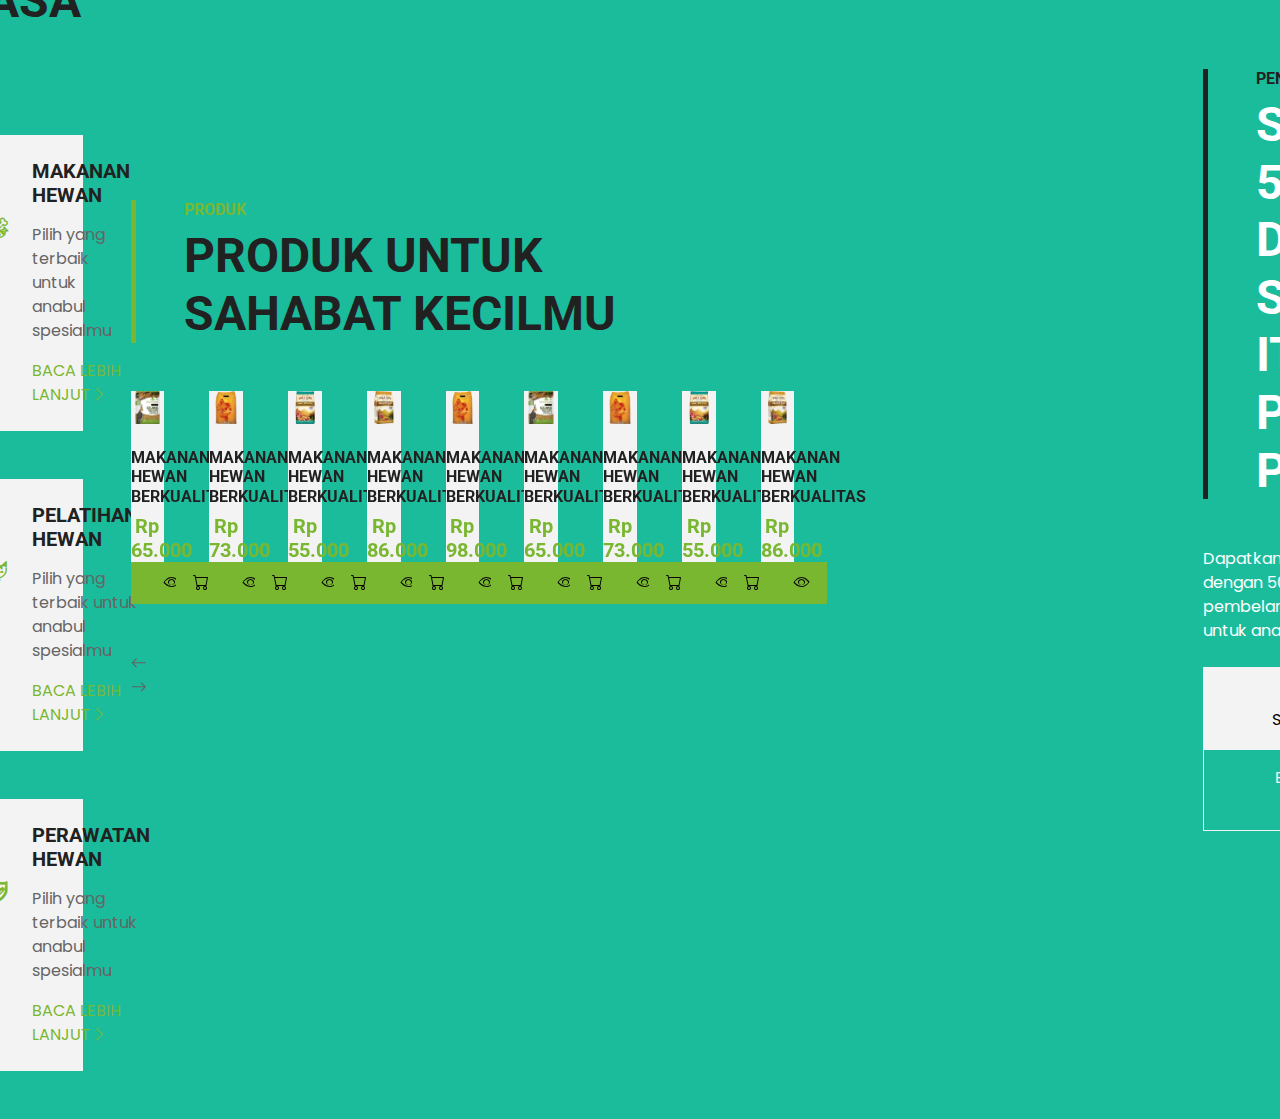
<file: index.html>
<!DOCTYPE html>
<html lang="en">

<head>
    <meta charset="utf-8">
    <title>TOKO HEWAN - Pet Shop Website Template</title>
    <meta content="width=device-width, initial-scale=1.0" name="viewport">
    <meta content="Free HTML Templates" name="keywords">
    <meta content="Free HTML Templates" name="description">

    <!-- Favicon -->
    <link href="img/favicon.ico" rel="icon">

    <!-- Google Web Fonts -->
    <link rel="preconnect" href="https://fonts.gstatic.com">
    <link href="https://fonts.googleapis.com/css2?family=Poppins&family=Roboto:wght@700&display=swap" rel="stylesheet">  

    <!-- Icon Font Stylesheet -->
    <link href="https://cdn.jsdelivr.net/npm/bootstrap-icons@1.4.1/font/bootstrap-icons.css" rel="stylesheet">
    <link href="lib/flaticon/font/flaticon.css" rel="stylesheet">

    <!-- Libraries Stylesheet -->
    <link href="lib/owlcarousel/assets/owl.carousel.min.css" rel="stylesheet">

    <!-- Customized Bootstrap Stylesheet -->
    <link href="css/bootstrap.min.css" rel="stylesheet">

    <!-- Template Stylesheet -->
    <link href="css/style.css" rel="stylesheet">
</head>

<body>
    <!-- Topbar Start -->
    <div class="container-fluid border-bottom d-none d-lg-block">
        <div class="row gx-0">
            <div class="col-lg-4 text-center py-2">
                <div class="d-inline-flex align-items-center">
                    <i class="bi bi-geo-alt fs-1 text-primary me-3"></i>
                    <div class="text-start">
                        <h6 class="text-uppercase mb-1">Kantor Kami</h6>
                        <span>Jalan Merdeka 01, Yogyakarta</span>
                    </div>
                </div>
            </div>
            <div class="col-lg-4 text-center border-start border-end py-2">
                <div class="d-inline-flex align-items-center">
                    <i class="bi bi-envelope-open fs-1 text-primary me-3"></i>
                    <div class="text-start">
                        <h6 class="text-uppercase mb-1">Email Kami</h6>
                        <span>Najla@Gmail.com</span>
                    </div>
                </div>
            </div>
            <div class="col-lg-4 text-center py-2">
                <div class="d-inline-flex align-items-center">
                    <i class="bi bi-phone-vibrate fs-1 text-primary me-3"></i>
                    <div class="text-start">
                        <h6 class="text-uppercase mb-1">Hubungi Kami</h6>
                        <span>+62 812 2559 6515</span>
                    </div>
                </div>
            </div>
        </div>
    </div>
    <!-- Topbar End -->


    <!-- Navbar Start -->
    <nav class="navbar navbar-expand-lg bg-white navbar-light shadow-sm py-3 py-lg-0 px-3 px-lg-0">
        <a href="index.html" class="navbar-brand ms-lg-5">
            <h1 class="m-0 text-uppercase text-dark"><i class="bi bi-shop fs-1 text-primary me-3"></i>Toko Hewan</h1>
        </a>
        <button class="navbar-toggler" type="button" data-bs-toggle="collapse" data-bs-target="#navbarCollapse">
            <span class="navbar-toggler-icon"></span>
        </button>
        <div class="collapse navbar-collapse" id="navbarCollapse">
            <div class="navbar-nav ms-auto py-0">
                <a href="index.html" class="nav-item nav-link active">Rumah</a>
                <a href="about.html" class="nav-item nav-link">Tentang</a>
                <a href="service.html" class="nav-item nav-link">Pelayanan</a>
                <a href="product.html" class="nav-item nav-link">Produk</a>
                <div class="nav-item dropdown">
                    <a href="#" class="nav-link dropdown-toggle" data-bs-toggle="dropdown">Halaman</a>
                    <div class="dropdown-menu m-0">
                        <a href="team.html" class="dropdown-item">Tim</a>
                        <a href="testimonial.html" class="dropdown-item">Testimoni</a>
                    </div>
                </div>
                <a href="contact.html" class="nav-item nav-link nav-contact bg-primary text-white px-5 ms-lg-5">Kontak <i class="bi bi-arrow-right"></i></a>
            </div>
        </div>
    </nav>
    <!-- Navbar End -->


    <!-- Hero Start -->
    <div class="container-fluid bg-primary py-5 mb-5 hero-header">
        <div class="container py-5">
            <div class="row justify-content-start">
                <div class="col-lg-8 text-center text-lg-start">
                    <h1 class="display-1 text-uppercase text-dark mb-lg-4">Toko Hewan</h1>
                    <h1 class="text-uppercase text-white mb-lg-4">Buat Anabulmu Senang</h1>
                    <p class="fs-4 text-white mb-lg-4">Pilih yang terbaik untuk anabul spesialmu</p>
                    <div class="d-flex align-items-center justify-content-center justify-content-lg-start pt-5">
                        <a href="" class="btn btn-outline-light border-2 py-md-3 px-md-5 me-5">Login</a>
                        <a href="login-form/index.html" class="Login">
                             <h1>Login</h1>
                          </a>
                         <button type="button" class="btn-play" data-bs-toggle="modal"
                            data-src="https://www.youtube.com/embed/DWRcNpR6Kdc" data-bs-target="#videoModal">
                            <span></span>
                        </button>
                        <h5 class="font-weight-normal text-white m-0 ms-4 d-none d-sm-block">Putar Video</h5>
                    </div>
                </div>
            </div>
        </div>
    </div>
    <!-- Hero End -->


    <!-- Video Modal Start -->
    <div class="modal fade" id="videoModal" tabindex="-1" aria-labelledby="exampleModalLabel" aria-hidden="true">
        <div class="modal-dialog">
            <div class="modal-content rounded-0">
                <div class="modal-header">
                    <h5 class="modal-title" id="exampleModalLabel">Youtube Video</h5>
                    <button type="button" class="btn-close" data-bs-dismiss="modal" aria-label="Close"></button>
                </div>
                <div class="modal-body">
                    <!-- 16:9 aspect ratio -->
                    <div class="ratio ratio-16x9">
                        <iframe class="embed-responsive-item" src="https://www.youtube.com/embed/xEoi7oltQ4c" title="4 Tips Sukses Bisnis Pet Shop" frameborder="0" allow="accelerometer; autoplay; clipboard-write; encrypted-media; gyroscope; picture-in-picture; web-share" referrerpolicy="strict-origin-when-cross-origin" allowfullscreen></iframe>" allowfullscreen allowscriptaccess="always"
                            allow="autoplay"></iframe>
                    </div>
                </div>
            </div>
        </div>
    </div>
    <!-- Video Modal End -->


    <!-- About Start -->
    <div class="container-fluid py-5">
        <div class="container">
            <div class="row gx-5">
                <div class="col-lg-5 mb-5 mb-lg-0" style="min-height: 500px;">
                    <div class="position-relative h-100">
                        <img class="position-absolute w-100 h-100 rounded" src="img/about.jpg" style="object-fit: cover;">
                    </div>
                </div>
                <div class="col-lg-7">
                    <div class="border-start border-5 border-primary ps-5 mb-5">
                        <h6 class="text-primary text-uppercase">Tentang Kami</h6>
                        <h1 class="display-5 text-uppercase mb-0">Kami Menjaga Anabulmu Ceria Sepanjang Waktu</h1>
                    </div>
                    <div class="bg-light p-4">
                        <ul class="nav nav-pills justify-content-between mb-3" id="pills-tab" role="tablist">
                            <li class="nav-item w-50" role="presentation">
                                <button class="nav-link text-uppercase w-100 active" id="pills-1-tab" data-bs-toggle="pill"
                                    data-bs-target="#pills-1" type="button" role="tab" aria-controls="pills-1"
                                    aria-selected="true">Visi Kami</button>
                            </li>
                            <li class="nav-item w-50" role="presentation">
                                <button class="nav-link text-uppercase w-100" id="pills-2-tab" data-bs-toggle="pill"
                                    data-bs-target="#pills-2" type="button" role="tab" aria-controls="pills-2"
                                    aria-selected="false">Misi Kami</button>
                            </li>
                        </ul>
                        <div class="tab-content" id="pills-tabContent">
                            <div class="tab-pane fade show active" id="pills-1" role="tabpanel" aria-labelledby="pills-1-tab">
                                <p class="mb-0">Visi kami adalah menjadi penyedia kebutuhan hewan peliharaan yang terkemuka, baik dalam hal produk, layanan, maupun informasi</p>
                            </div>
                            <div class="tab-pane fade" id="pills-2" role="tabpanel" aria-labelledby="pills-2-tab">
                                <p class="mb-0">Misi kami adalah menjadi penyedia kebutuhan hewan peliharaan yang terkemuka, baik dalam hal produk, layanan, maupun informasi</p>
                            </div>
                        </div>
                    </div>
                </div>
            </div>
        </div>
    </div>
    <!-- About End -->
    

    <!-- Services Start -->
    <div class="container-fluid py-5">
        <div class="container">
            <div class="border-start border-5 border-primary ps-5 mb-5" style="max-width: 600px;">
                <h6 class="text-primary text-uppercase">Pelayanan</h6>
                <h1 class="display-5 text-uppercase mb-0">Pelayanan Hewan Luar Biasa Kami</h1>
            </div>
            <div class="row g-5">
                <div class="col-md-6">
                    <div class="service-item bg-light d-flex p-4">
                        <i class="flaticon-house display-1 text-primary me-4"></i>
                        <div>
                            <h5 class="text-uppercase mb-3">Penitipan Hewan</h5>
                            <p>Pilih yang terbaik untuk anabul spesialmu</p>
                            <a class="text-primary text-uppercase" href="">Baca Lebih Lanjut<i class="bi bi-chevron-right"></i></a>
                        </div>
                    </div>
                </div>
                <div class="col-md-6">
                    <div class="service-item bg-light d-flex p-4">
                        <i class="flaticon-food display-1 text-primary me-4"></i>
                        <div>
                            <h5 class="text-uppercase mb-3">Makanan Hewan</h5>
                            <p>Pilih yang terbaik untuk anabul spesialmu</p>
                            <a class="text-primary text-uppercase" href="">Baca Lebih Lanjut<i class="bi bi-chevron-right"></i></a>
                        </div>
                    </div>
                </div>
                <div class="col-md-6">
                    <div class="service-item bg-light d-flex p-4">
                        <i class="flaticon-grooming display-1 text-primary me-4"></i>
                        <div>
                            <h5 class="text-uppercase mb-3">Grooming Hewan</h5>
                            <p>Pilih yang terbaik untuk anabul spesialmu</p>
                            <a class="text-primary text-uppercase" href="">Baca Lebih Lanjut<i class="bi bi-chevron-right"></i></a>
                        </div>
                    </div>
                </div>
                <div class="col-md-6">
                    <div class="service-item bg-light d-flex p-4">
                        <i class="flaticon-cat display-1 text-primary me-4"></i>
                        <div>
                            <h5 class="text-uppercase mb-3">Pelatihan Hewan</h5>
                            <p>Pilih yang terbaik untuk anabul spesialmu</p>
                            <a class="text-primary text-uppercase" href="">Baca Lebih Lanjut<i class="bi bi-chevron-right"></i></a>
                        </div>
                    </div>
                </div>
                <div class="col-md-6">
                    <div class="service-item bg-light d-flex p-4">
                        <i class="flaticon-dog display-1 text-primary me-4"></i>
                        <div>
                            <h5 class="text-uppercase mb-3">Olahraga Hewan</h5>
                            <p>Pilih yang terbaik untuk anabul spesialmu</p>
                            <a class="text-primary text-uppercase" href="">Baca Lebih Lanjut<i class="bi bi-chevron-right"></i></a>
                        </div>
                    </div>
                </div>
                <div class="col-md-6">
                    <div class="service-item bg-light d-flex p-4">
                        <i class="flaticon-vaccine display-1 text-primary me-4"></i>
                        <div>
                            <h5 class="text-uppercase mb-3">Perawatan Hewan</h5>
                            <p>Pilih yang terbaik untuk anabul spesialmu</p>
                            <a class="text-primary text-uppercase" href="">Baca Lebih Lanjut<i class="bi bi-chevron-right"></i></a>
                        </div>
                    </div>
                </div>
            </div>
        </div>
    </div>
    <!-- Services End -->


    <!-- Products Start -->
    <div class="container-fluid py-5">
        <div class="container">
            <div class="border-start border-5 border-primary ps-5 mb-5" style="max-width: 600px;">
                <h6 class="text-primary text-uppercase">Produk</h6>
                <h1 class="display-5 text-uppercase mb-0">Produk Untuk Sahabat Kecilmu</h1>
            </div>
            <div class="owl-carousel product-carousel">
                <div class="pb-5">
                    <div class="product-item position-relative bg-light d-flex flex-column text-center">
                        <img class="img-fluid mb-4" src="img/product-1.png" alt="">
                        <h6 class="text-uppercase">Makanan Hewan Berkualitas</h6>
                        <h5 class="text-primary mb-0">Rp 65.000</h5>
                        <div class="btn-action d-flex justify-content-center">
                            <a class="btn btn-primary py-2 px-3" href=""><i class="bi bi-cart"></i></a>
                            <a class="btn btn-primary py-2 px-3" href=""><i class="bi bi-eye"></i></a>
                        </div>
                    </div>
                </div>
                <div class="pb-5">
                    <div class="product-item position-relative bg-light d-flex flex-column text-center">
                        <img class="img-fluid mb-4" src="img/product-2.png" alt="">
                        <h6 class="text-uppercase">Makanan Hewan Berkualitas</h6>
                        <h5 class="text-primary mb-0">Rp 73.000</h5>
                        <div class="btn-action d-flex justify-content-center">
                            <a class="btn btn-primary py-2 px-3" href=""><i class="bi bi-cart"></i></a>
                            <a class="btn btn-primary py-2 px-3" href=""><i class="bi bi-eye"></i></a>
                        </div>
                    </div>
                </div>
                <div class="pb-5">
                    <div class="product-item position-relative bg-light d-flex flex-column text-center">
                        <img class="img-fluid mb-4" src="img/product-3.png" alt="">
                        <h6 class="text-uppercase">Makanan Hewan Berkualitas</h6>
                        <h5 class="text-primary mb-0">Rp 55.000</h5>
                        <div class="btn-action d-flex justify-content-center">
                            <a class="btn btn-primary py-2 px-3" href=""><i class="bi bi-cart"></i></a>
                            <a class="btn btn-primary py-2 px-3" href=""><i class="bi bi-eye"></i></a>
                        </div>
                    </div>
                </div>
                <div class="pb-5">
                    <div class="product-item position-relative bg-light d-flex flex-column text-center">
                        <img class="img-fluid mb-4" src="img/product-4.png" alt="">
                        <h6 class="text-uppercase">Makanan Hewan Berkualitas</h6>
                        <h5 class="text-primary mb-0">Rp 86.000</h5>
                        <div class="btn-action d-flex justify-content-center">
                            <a class="btn btn-primary py-2 px-3" href=""><i class="bi bi-cart"></i></a>
                            <a class="btn btn-primary py-2 px-3" href=""><i class="bi bi-eye"></i></a>
                        </div>
                    </div>
                </div>
                <div class="pb-5">
                    <div class="product-item position-relative bg-light d-flex flex-column text-center">
                        <img class="img-fluid mb-4" src="img/product-2.png" alt="">
                        <h6 class="text-uppercase">Makanan Hewan Berkualitas</h6>
                        <h5 class="text-primary mb-0">Rp 98.000</h5>
                        <div class="btn-action d-flex justify-content-center">
                            <a class="btn btn-primary py-2 px-3" href=""><i class="bi bi-cart"></i></a>
                            <a class="btn btn-primary py-2 px-3" href=""><i class="bi bi-eye"></i></a>
                        </div>
                    </div>
                </div>
            </div>
        </div>
    </div>
    <!-- Products End -->


    <!-- Offer Start -->
    <div class="container-fluid bg-offer my-5 py-5">
        <div class="container py-5">
            <div class="row gx-5 justify-content-start">
                <div class="col-lg-7">
                    <div class="border-start border-5 border-dark ps-5 mb-5">
                        <h6 class="text-dark text-uppercase">Penawaran Spesial</h6>
                        <h1 class="display-5 text-uppercase text-white mb-0">Simpan 50% dari setiap item pembelanjaan pertamamu</h1>
                    </div>
                    <p class="text-white mb-4">Dapatkan diskon sampai dengan 50% untuk pembelanjaan pertamamu untuk anabul tersayang</p>
                    <a href="" class="btn btn-light py-md-3 px-md-5 me-3">Belanja Sekarang</a>
                    <a href="" class="btn btn-outline-light py-md-3 px-md-5">Baca Lebih Lanjut</a>
                </div>
            </div>
        </div>
    </div>
    <!-- Offer End -->

    <!-- Team Start -->
    <div class="container-fluid py-5">
        <div class="container">
            <div class="border-start border-5 border-primary ps-5 mb-5" style="max-width: 600px;">
                <h6 class="text-primary text-uppercase">Anggota Tim</h6>
                <h1 class="display-5 text-uppercase mb-0">Profesional Staff pelayanan Hewan yang Berkualitas</h1>
            </div>
            <div class="owl-carousel team-carousel position-relative" style="padding-right: 25px;">
                <div class="team-item">
                    <div class="position-relative overflow-hidden">
                        <img class="img-fluid w-100" src="img/team-1.jpg" alt="">
                        <div class="team-overlay">
                            <div class="d-flex align-items-center justify-content-start">
                                <a class="btn btn-light btn-square mx-1" href="#"><i class="bi bi-twitter"></i></a>
                                <a class="btn btn-light btn-square mx-1" href="#"><i class="bi bi-facebook"></i></a>
                                <a class="btn btn-light btn-square mx-1" href="#"><i class="bi bi-linkedin"></i></a>
                            </div>
                        </div>
                    </div>
                    <div class="bg-light text-center p-4">
                        <h5 class="text-uppercase">Jessica Karin</h5>
                        <p class="m-0">Kepala Bagian</p>
                    </div>
                </div>
                <div class="team-item">
                    <div class="position-relative overflow-hidden">
                        <img class="img-fluid w-100" src="img/team-2.jpg" alt="">
                        <div class="team-overlay">
                            <div class="d-flex align-items-center justify-content-start">
                                <a class="btn btn-light btn-square mx-1" href="#"><i class="bi bi-twitter"></i></a>
                                <a class="btn btn-light btn-square mx-1" href="#"><i class="bi bi-facebook"></i></a>
                                <a class="btn btn-light btn-square mx-1" href="#"><i class="bi bi-linkedin"></i></a>
                            </div>
                        </div>
                    </div>
                    <div class="bg-light text-center p-4">
                        <h5 class="text-uppercase">Salsa Andriyani</h5>
                        <p class="m-0">Administrasi</p>
                    </div>
                </div>
                <div class="team-item">
                    <div class="position-relative overflow-hidden">
                        <img class="img-fluid w-100" src="img/team-3.jpg" alt="">
                        <div class="team-overlay">
                            <div class="d-flex align-items-center justify-content-start">
                                <a class="btn btn-light btn-square mx-1" href="#"><i class="bi bi-twitter"></i></a>
                                <a class="btn btn-light btn-square mx-1" href="#"><i class="bi bi-facebook"></i></a>
                                <a class="btn btn-light btn-square mx-1" href="#"><i class="bi bi-linkedin"></i></a>
                            </div>
                        </div>
                    </div>
                    <div class="bg-light text-center p-4">
                        <h5 class="text-uppercase">Kayla Bilqis</h5>
                        <p class="m-0">Admin Toko</p>
                    </div>
                </div>
                <div class="team-item">
                    <div class="position-relative overflow-hidden">
                        <img class="img-fluid w-100" src="img/team-4.jpg" alt="">
                        <div class="team-overlay">
                            <div class="d-flex align-items-center justify-content-start">
                                <a class="btn btn-light btn-square mx-1" href="#"><i class="bi bi-twitter"></i></a>
                                <a class="btn btn-light btn-square mx-1" href="#"><i class="bi bi-facebook"></i></a>
                                <a class="btn btn-light btn-square mx-1" href="#"><i class="bi bi-linkedin"></i></a>
                            </div>
                        </div>
                    </div>
                    <div class="bg-light text-center p-4">
                        <h5 class="text-uppercase">Rintan Andranani</h5>
                        <p class="m-0">Groomer</p>
                    </div>
                </div>
                <div class="team-item">
                    <div class="position-relative overflow-hidden">
                        <img class="img-fluid w-100" src="img/team-5.jpg" alt="">
                        <div class="team-overlay">
                            <div class="d-flex align-items-center justify-content-start">
                                <a class="btn btn-light btn-square mx-1" href="#"><i class="bi bi-twitter"></i></a>
                                <a class="btn btn-light btn-square mx-1" href="#"><i class="bi bi-facebook"></i></a>
                                <a class="btn btn-light btn-square mx-1" href="#"><i class="bi bi-linkedin"></i></a>
                            </div>
                        </div>
                    </div>
                    <div class="bg-light text-center p-4">
                        <h5 class="text-uppercase">Lisa Ayuning</h5>
                        <p class="m-0">Groomer</p>
                    </div>
                </div>
            </div>
        </div>
    </div>
    <!-- Team End -->

    <!-- Testimonial Start -->
    <div class="container-fluid bg-testimonial py-5" style="margin: 45px 0;">
        <div class="container py-5">
            <div class="row justify-content-end">
                <div class="col-lg-7">
                    <div class="owl-carousel testimonial-carousel bg-white p-5">
                        <div class="testimonial-item text-center">
                            <div class="position-relative mb-4">
                                <img class="img-fluid mx-auto" src="img/testimonial-1.jpg" alt="">
                                <div class="position-absolute top-100 start-50 translate-middle d-flex align-items-center justify-content-center bg-white" style="width: 45px; height: 45px;">
                                    <i class="bi bi-chat-square-quote text-primary"></i>
                                </div>
                            </div>
                            <p>Selalu percaya untuk menitipkan anabul ke sini, terpercaya, dan berkualitas</p>
                            <hr class="w-25 mx-auto">
                            <h5 class="text-uppercase">Dilla Syabil</h5>
                        </div>
                        <div class="testimonial-item text-center">
                            <div class="position-relative mb-4">
                                <img class="img-fluid mx-auto" src="img/testimonial-2.jpg" alt="">
                                <div class="position-absolute top-100 start-50 translate-middle d-flex align-items-center justify-content-center bg-white" style="width: 45px; height: 45px;">
                                    <i class="bi bi-chat-square-quote text-primary"></i>
                                </div>
                            </div>
                            <p>Tidak Pernah mengecewakan, selalu membuat anabul dan pemiliknya senang</p>
                            <hr class="w-25 mx-auto">
                            <h5 class="text-uppercase">Andrea Rangga</h5>
                        </div>
                    </div>
                </div>
            </div>
        </div>
    </div>
    <!-- Testimonial End -->

    <!-- Footer Start -->
    <div class="container-fluid bg-light mt-5 py-5">
        <div class="container pt-5">
            <div class="row g-5">
                <div class="col-lg-3 col-md-6">
                    <h5 class="text-uppercase border-start border-5 border-primary ps-3 mb-4">Hubungi Kami</h5>
                    <p class="mb-2"><i class="bi bi-geo-alt text-primary me-2"></i>Jalan Merdeka 01, Yogyakarta</p>
                    <p class="mb-2"><i class="bi bi-envelope-open text-primary me-2"></i>Najla@Gmail.com</p>
                    <p class="mb-0"><i class="bi bi-telephone text-primary me-2"></i>+62 812 2559 6515</p>
                </div>
                <div class="col-lg-3 col-md-6">
                    <h5 class="text-uppercase border-start border-5 border-primary ps-3 mb-4">Link Cepat</h5>
                    <div class="d-flex flex-column justify-content-start">
                        <a class="text-body mb-2" href="#"><i class="bi bi-arrow-right text-primary me-2"></i>Rumah</a>
                        <a class="text-body mb-2" href="#"><i class="bi bi-arrow-right text-primary me-2"></i>Tentang Kami</a>
                        <a class="text-body mb-2" href="#"><i class="bi bi-arrow-right text-primary me-2"></i>Pelayanan Kami</a>
                        <a class="text-body mb-2" href="#"><i class="bi bi-arrow-right text-primary me-2"></i>Kenalan Dengan Tim</a>
                        <a class="text-body mb-2" href="#"><i class="bi bi-arrow-right text-primary me-2"></i>Blog Terkini</a>
                        <a class="text-body" href="#"><i class="bi bi-arrow-right text-primary me-2"></i>Kontak Kami</a>
                    </div>
                </div>
                <div class="col-lg-3 col-md-6">
                    <h5 class="text-uppercase border-start border-5 border-primary ps-3 mb-4">Link Populer</h5>
                    <div class="d-flex flex-column justify-content-start">
                        <a class="text-body mb-2" href="#"><i class="bi bi-arrow-right text-primary me-2"></i>Rumah</a>
                        <a class="text-body mb-2" href="#"><i class="bi bi-arrow-right text-primary me-2"></i>Tentang Kami</a>
                        <a class="text-body mb-2" href="#"><i class="bi bi-arrow-right text-primary me-2"></i>Pelayanan Kami</a>
                        <a class="text-body mb-2" href="#"><i class="bi bi-arrow-right text-primary me-2"></i>Kenalan Dengan Tim</a>
                        <a class="text-body mb-2" href="#"><i class="bi bi-arrow-right text-primary me-2"></i>Blog Terkini</a>
                        <a class="text-body" href="#"><i class="bi bi-arrow-right text-primary me-2"></i>Kontak Kami</a>
                    </div>
                </div>
                <div class="col-lg-3 col-md-6">
                    <h5 class="text-uppercase border-start border-5 border-primary ps-3 mb-4">Buletin</h5>
                    <form action="">
                        <div class="input-group">
                            <input type="text" class="form-control p-3" placeholder="Email Anda">
                            <button class="btn btn-primary">Daftar</button>
                        </div>
                    </form>
                    <h6 class="text-uppercase mt-4 mb-3">Ikuti kami</h6>
                    <div class="d-flex">
                        <a class="btn btn-outline-primary btn-square me-2" href="#"><i class="bi bi-twitter"></i></a>
                        <a class="btn btn-outline-primary btn-square me-2" href="#"><i class="bi bi-facebook"></i></a>
                        <a class="btn btn-outline-primary btn-square me-2" href="#"><i class="bi bi-linkedin"></i></a>
                        <a class="btn btn-outline-primary btn-square" href="#"><i class="bi bi-instagram"></i></a>
                    </div>
                </div>
                <div class="col-12 text-center text-body">
                    <a class="text-body" href="">Syarat & Ketentuan</a>
                    <span class="mx-1">|</span>
                    <a class="text-body" href="">Kebijakan Privasi</a>
                    <span class="mx-1">|</span>
                    <a class="text-body" href="">Dukungan Pelanggan</a>
                    <span class="mx-1">|</span>
                    <a class="text-body" href="">Pembayaran</a>
                    <span class="mx-1">|</span>
                    <a class="text-body" href="">Bantuan</a>
                    <span class="mx-1">|</span>
                    <a class="text-body" href="">Tanya Jawab</a>
                </div>
            </div>
        </div>
    </div>
    <div class="container-fluid bg-dark text-white-50 py-4">
        <div class="container">
            <div class="row g-5">
                <div class="col-md-6 text-center text-md-start">
                    <p class="mb-md-0">&copy; <a class="text-white" href="#">Nama Situs Anda</a>.Semua Hak Dilindungi Undang-Undang.</p>
                </div>
                <div class="col-md-6 text-center text-md-end">
                    <p class="mb-0">Designed by <a class="text-white" href="https://htmlcodex.com">HTML Codex</a></p>
                </div>
            </div>
        </div>
    </div>
    <!-- Footer End -->


    <!-- Back to Top -->
    <a href="#" class="btn btn-primary py-3 fs-4 back-to-top"><i class="bi bi-arrow-up"></i></a>


    <!-- JavaScript Libraries -->
    <script src="https://code.jquery.com/jquery-3.4.1.min.js"></script>
    <script src="https://cdn.jsdelivr.net/npm/bootstrap@5.0.0/dist/js/bootstrap.bundle.min.js"></script>
    <script src="lib/easing/easing.min.js"></script>
    <script src="lib/waypoints/waypoints.min.js"></script>
    <script src="lib/owlcarousel/owl.carousel.min.js"></script>

    <!-- Template Javascript -->
    <script src="js/main.js"></script>
</body>

</html>
</file>
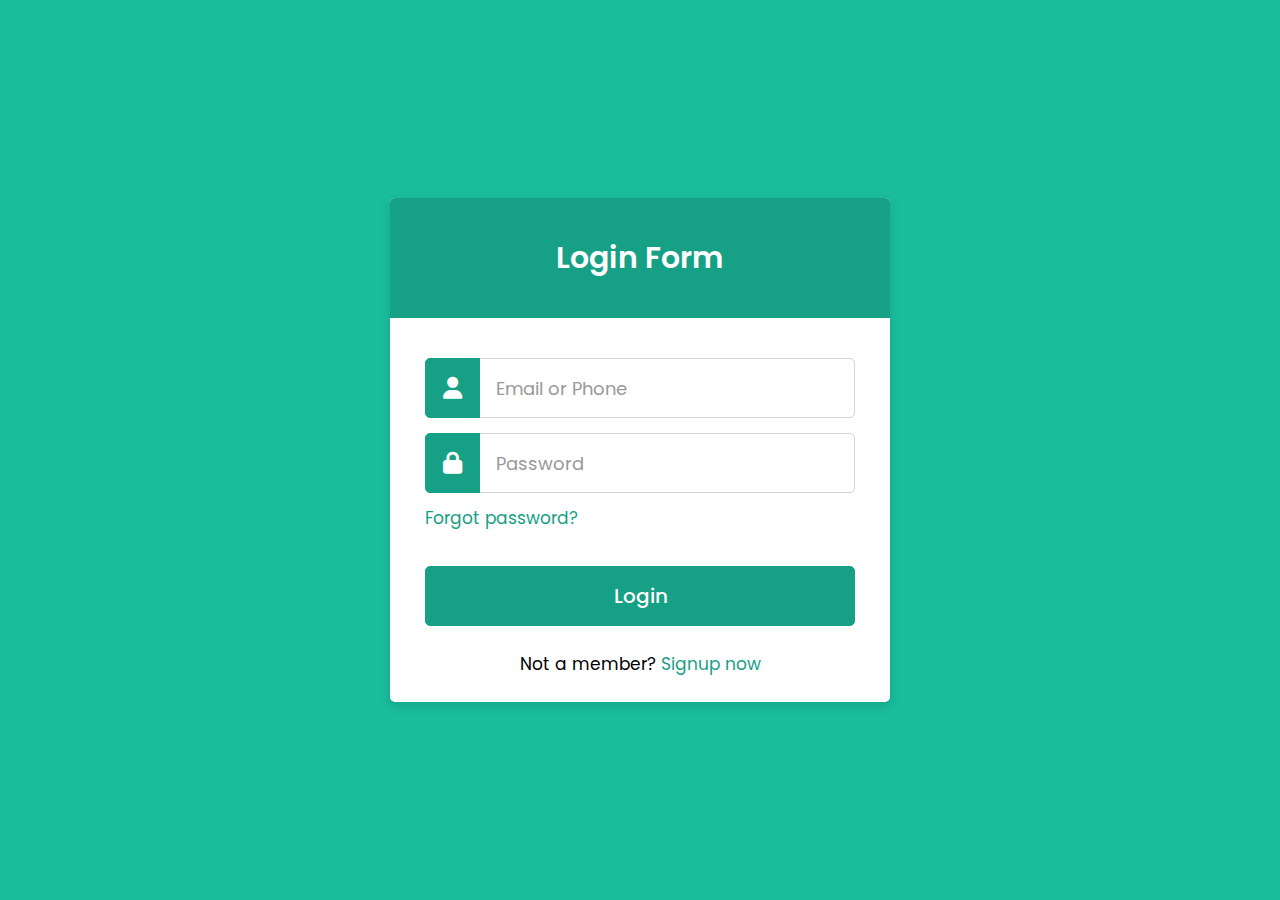
<file: css/index.html>
<!DOCTYPE html>
<html lang="en">
<head>
  <meta charset="utf-8" />
  <meta name="viewport" content="width=device-width, initial-scale=1.0" />
  <title>Responsive Login Form HTML CSS | CodingNepal</title>
  <link rel="stylesheet" href="style.css" />
  <!-- Font Awesome CDN link for icons -->
  <link rel="stylesheet" href="https://cdnjs.cloudflare.com/ajax/libs/font-awesome/6.6.0/css/all.min.css" />
</head>
<body>
  <div class="wrapper">
    <div class="title"><span>Login Form</span></div>
    <form action="../index.html">
      <div class="row">
        <i class="fas fa-user"></i>
        <input type="text" placeholder="Email or Phone" required />
      </div>
      <div class="row">
        <i class="fas fa-lock"></i>
        <input type="password" placeholder="Password" required />
      </div>
      <div class="pass"><a href="#">Forgot password?</a></div>
      <div class="row button">
        <input type="submit" value="Login" />
      </div>
      <div class="signup-link">Not a member? <a href="#">Signup now</a></div>
    </form>
  </div>
</body>
</html>
</file>
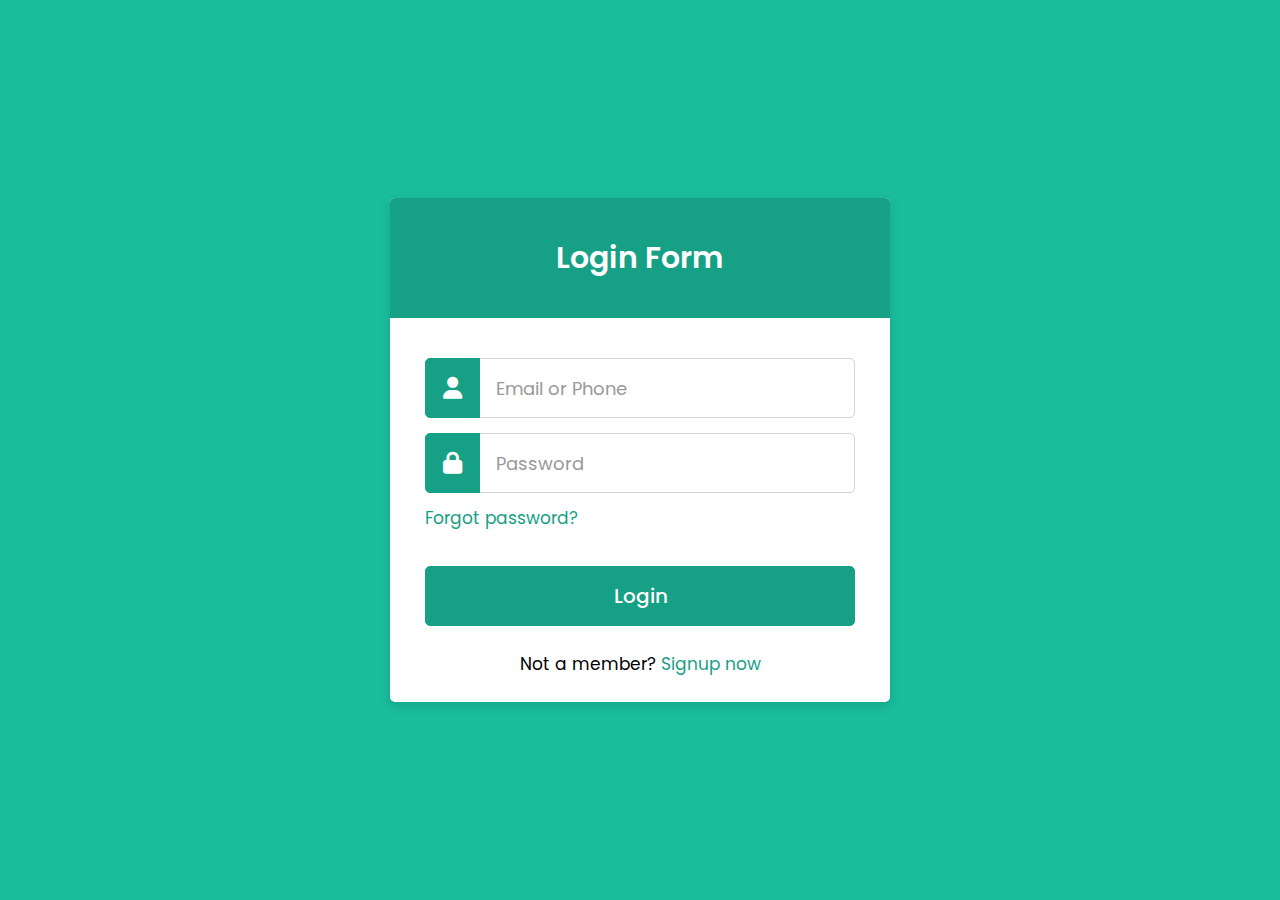
<file: login-form/index.html>
<!DOCTYPE html>
<html lang="en">
<head>
  <meta charset="utf-8" />
  <meta name="viewport" content="width=device-width, initial-scale=1.0" />
  <title>Responsive Login Form HTML CSS | CodingNepal</title>
  <link rel="stylesheet" href="style.css" />
  <!-- Font Awesome CDN link for icons -->
  <link rel="stylesheet" href="https://cdnjs.cloudflare.com/ajax/libs/font-awesome/6.6.0/css/all.min.css" />
</head>
<body>
  <div class="wrapper">
    <div class="title"><span>Login Form</span></div>
    <form action="#">
      <div class="row">
        <i class="fas fa-user"></i>
        <input type="text" placeholder="Email or Phone" required />
      </div>
      <div class="row">
        <i class="fas fa-lock"></i>
        <input type="password" placeholder="Password" required />
      </div>
      <div class="pass"><a href="#">Forgot password?</a></div>
      <div class="row button">
        <input type="submit" value="Login" />
      </div>
      <div class="signup-link">Not a member? <a href="#">Signup now</a></div>
    </form>
  </div>
</body>
</html>
</file>
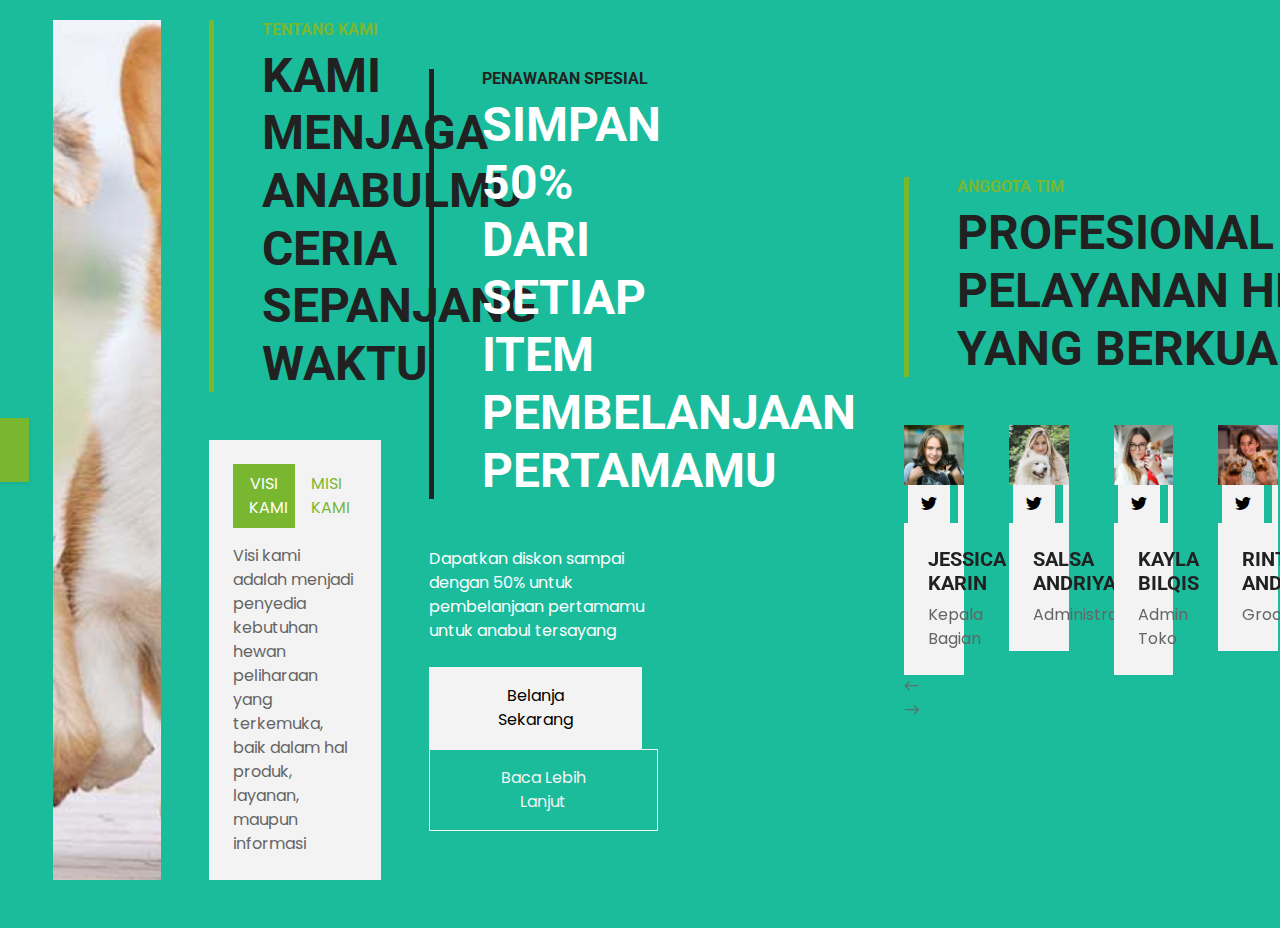
<file: about.html>
<!DOCTYPE html>
<html lang="en">

<head>
    <meta charset="utf-8">
    <title>TOKO HEWAN - Pet Shop Website Template</title>
    <meta content="width=device-width, initial-scale=1.0" name="viewport">
    <meta content="Free HTML Templates" name="keywords">
    <meta content="Free HTML Templates" name="description">

    <!-- Favicon -->
    <link href="img/favicon.ico" rel="icon">

    <!-- Google Web Fonts -->
    <link rel="preconnect" href="https://fonts.gstatic.com">
    <link href="https://fonts.googleapis.com/css2?family=Poppins&family=Roboto:wght@700&display=swap" rel="stylesheet">  

    <!-- Icon Font Stylesheet -->
    <link href="https://cdn.jsdelivr.net/npm/bootstrap-icons@1.4.1/font/bootstrap-icons.css" rel="stylesheet">
    <link href="lib/flaticon/font/flaticon.css" rel="stylesheet">

    <!-- Libraries Stylesheet -->
    <link href="lib/owlcarousel/assets/owl.carousel.min.css" rel="stylesheet">

    <!-- Customized Bootstrap Stylesheet -->
    <link href="css/bootstrap.min.css" rel="stylesheet">

    <!-- Template Stylesheet -->
    <link href="css/style.css" rel="stylesheet">
</head>

<body>
    <!-- Topbar Start -->
    <div class="container-fluid border-bottom d-none d-lg-block">
        <div class="row gx-0">
            <div class="col-lg-4 text-center py-2">
                <div class="d-inline-flex align-items-center">
                    <i class="bi bi-geo-alt fs-1 text-primary me-3"></i>
                    <div class="text-start">
                        <h6 class="text-uppercase mb-1">Kantor Kami</h6>
                        <span>Jalan Merdeka 01, Yogyakarta</span>
                    </div>
                </div>
            </div>
            <div class="col-lg-4 text-center border-start border-end py-2">
                <div class="d-inline-flex align-items-center">
                    <i class="bi bi-envelope-open fs-1 text-primary me-3"></i>
                    <div class="text-start">
                        <h6 class="text-uppercase mb-1">Email Kami</h6>
                        <span>Najla@Gmail.com</span>
                    </div>
                </div>
            </div>
            <div class="col-lg-4 text-center py-2">
                <div class="d-inline-flex align-items-center">
                    <i class="bi bi-phone-vibrate fs-1 text-primary me-3"></i>
                    <div class="text-start">
                        <h6 class="text-uppercase mb-1">Hubungi Kami</h6>
                        <span>+62 812 2559 6515</span>
                    </div>
                </div>
            </div>
        </div>
    </div>
    <!-- Topbar End -->


    <!-- Navbar Start -->
    <nav class="navbar navbar-expand-lg bg-white navbar-light shadow-sm py-3 py-lg-0 px-3 px-lg-0">
        <a href="index.html" class="navbar-brand ms-lg-5">
            <h1 class="m-0 text-uppercase text-dark"><i class="bi bi-shop fs-1 text-primary me-3"></i>Toko Hewan</h1>
        </a>
        <button class="navbar-toggler" type="button" data-bs-toggle="collapse" data-bs-target="#navbarCollapse">
            <span class="navbar-toggler-icon"></span>
        </button>
        <div class="collapse navbar-collapse" id="navbarCollapse">
            <div class="navbar-nav ms-auto py-0">
                <a href="index.html" class="nav-item nav-link active">Rumah</a>
                <a href="about.html" class="nav-item nav-link">Tentang</a>
                <a href="service.html" class="nav-item nav-link">Pelayanan</a>
                <a href="product.html" class="nav-item nav-link">Produk</a>
                <div class="nav-item dropdown">
                    <a href="#" class="nav-link dropdown-toggle" data-bs-toggle="dropdown">Halaman</a>
                    <div class="dropdown-menu m-0">
                        <a href="team.html" class="dropdown-item">Tim</a>
                        <a href="testimonial.html" class="dropdown-item">Testimoni</a>
                    </div>
                </div>
                <a href="contact.html" class="nav-item nav-link nav-contact bg-primary text-white px-5 ms-lg-5">Contact <i class="bi bi-arrow-right"></i></a>
            </div>
        </div>
    </nav>
    <!-- Navbar End -->


    <!-- About Start -->
    <div class="container-fluid py-5">
        <div class="container">
            <div class="row gx-5">
                <div class="col-lg-5 mb-5 mb-lg-0" style="min-height: 500px;">
                    <div class="position-relative h-100">
                        <img class="position-absolute w-100 h-100 rounded" src="img/about.jpg" style="object-fit: cover;">
                    </div>
                </div>
                <div class="col-lg-7">
                    <div class="border-start border-5 border-primary ps-5 mb-5">
                        <h6 class="text-primary text-uppercase">Tentang Kami</h6>
                        <h1 class="display-5 text-uppercase mb-0">Kami Menjaga Anabulmu Ceria Sepanjang Waktu</h1>
                    </div>
                    <div class="bg-light p-4">
                        <ul class="nav nav-pills justify-content-between mb-3" id="pills-tab" role="tablist">
                            <li class="nav-item w-50" role="presentation">
                                <button class="nav-link text-uppercase w-100 active" id="pills-1-tab" data-bs-toggle="pill"
                                    data-bs-target="#pills-1" type="button" role="tab" aria-controls="pills-1"
                                    aria-selected="true">Visi Kami</button>
                            </li>
                            <li class="nav-item w-50" role="presentation">
                                <button class="nav-link text-uppercase w-100" id="pills-2-tab" data-bs-toggle="pill"
                                    data-bs-target="#pills-2" type="button" role="tab" aria-controls="pills-2"
                                    aria-selected="false">Misi Kami</button>
                            </li>
                        </ul>
                        <div class="tab-content" id="pills-tabContent">
                            <div class="tab-pane fade show active" id="pills-1" role="tabpanel" aria-labelledby="pills-1-tab">
                                <p class="mb-0">Visi kami adalah menjadi penyedia kebutuhan hewan peliharaan yang terkemuka, baik dalam hal produk, layanan, maupun informasi</p>
                            </div>
                            <div class="tab-pane fade" id="pills-2" role="tabpanel" aria-labelledby="pills-2-tab">
                                <p class="mb-0">Misi kami adalah menyediakan segala kebutuhan hewan peliharaan yang terkemuka, baik dalam hal produk, layanan, maupun informasi</p>
                            </div>
                        </div>
                    </div>
                </div>
            </div>
        </div>
    </div>
    <!-- About End -->


    <!-- Offer Start -->
    <div class="container-fluid bg-offer my-5 py-5">
        <div class="container py-5">
            <div class="row gx-5 justify-content-start">
                <div class="col-lg-7">
                    <div class="border-start border-5 border-dark ps-5 mb-5">
                        <h6 class="text-dark text-uppercase">Penawaran Spesial</h6>
                        <h1 class="display-5 text-uppercase text-white mb-0">Simpan 50% dari setiap item pembelanjaan pertamamu</h1>
                    </div>
                    <p class="text-white mb-4">Dapatkan diskon sampai dengan 50% untuk pembelanjaan pertamamu untuk anabul tersayang</p>
                    <a href="" class="btn btn-light py-md-3 px-md-5 me-3">Belanja Sekarang</a>
                    <a href="" class="btn btn-outline-light py-md-3 px-md-5">Baca Lebih Lanjut</a>
                </div>
            </div>
        </div>
    </div>
    <!-- Offer End -->


    <!-- Team Start -->
    <div class="container-fluid py-5">
        <div class="container">
            <div class="border-start border-5 border-primary ps-5 mb-5" style="max-width: 600px;">
                <h6 class="text-primary text-uppercase">Anggota Tim</h6>
                <h1 class="display-5 text-uppercase mb-0">Profesional Staff pelayanan Hewan yang Berkualitas</h1>
            </div>
            <div class="owl-carousel team-carousel position-relative" style="padding-right: 25px;">
                <div class="team-item">
                    <div class="position-relative overflow-hidden">
                        <img class="img-fluid w-100" src="img/team-1.jpg" alt="">
                        <div class="team-overlay">
                            <div class="d-flex align-items-center justify-content-start">
                                <a class="btn btn-light btn-square mx-1" href="#"><i class="bi bi-twitter"></i></a>
                                <a class="btn btn-light btn-square mx-1" href="#"><i class="bi bi-facebook"></i></a>
                                <a class="btn btn-light btn-square mx-1" href="#"><i class="bi bi-linkedin"></i></a>
                            </div>
                        </div>
                    </div>
                    <div class="bg-light text-center p-4">
                        <h5 class="text-uppercase">Jessica Karin</h5>
                        <p class="m-0">Kepala Bagian</p>
                    </div>
                </div>
                <div class="team-item">
                    <div class="position-relative overflow-hidden">
                        <img class="img-fluid w-100" src="img/team-2.jpg" alt="">
                        <div class="team-overlay">
                            <div class="d-flex align-items-center justify-content-start">
                                <a class="btn btn-light btn-square mx-1" href="#"><i class="bi bi-twitter"></i></a>
                                <a class="btn btn-light btn-square mx-1" href="#"><i class="bi bi-facebook"></i></a>
                                <a class="btn btn-light btn-square mx-1" href="#"><i class="bi bi-linkedin"></i></a>
                            </div>
                        </div>
                    </div>
                    <div class="bg-light text-center p-4">
                        <h5 class="text-uppercase">Salsa Andriyani</h5>
                        <p class="m-0">Administrasi</p>
                    </div>
                </div>
                <div class="team-item">
                    <div class="position-relative overflow-hidden">
                        <img class="img-fluid w-100" src="img/team-3.jpg" alt="">
                        <div class="team-overlay">
                            <div class="d-flex align-items-center justify-content-start">
                                <a class="btn btn-light btn-square mx-1" href="#"><i class="bi bi-twitter"></i></a>
                                <a class="btn btn-light btn-square mx-1" href="#"><i class="bi bi-facebook"></i></a>
                                <a class="btn btn-light btn-square mx-1" href="#"><i class="bi bi-linkedin"></i></a>
                            </div>
                        </div>
                    </div>
                    <div class="bg-light text-center p-4">
                        <h5 class="text-uppercase">Kayla Bilqis</h5>
                        <p class="m-0">Admin Toko</p>
                    </div>
                </div>
                <div class="team-item">
                    <div class="position-relative overflow-hidden">
                        <img class="img-fluid w-100" src="img/team-4.jpg" alt="">
                        <div class="team-overlay">
                            <div class="d-flex align-items-center justify-content-start">
                                <a class="btn btn-light btn-square mx-1" href="#"><i class="bi bi-twitter"></i></a>
                                <a class="btn btn-light btn-square mx-1" href="#"><i class="bi bi-facebook"></i></a>
                                <a class="btn btn-light btn-square mx-1" href="#"><i class="bi bi-linkedin"></i></a>
                            </div>
                        </div>
                    </div>
                    <div class="bg-light text-center p-4">
                        <h5 class="text-uppercase">Rintan Andranani</h5>
                        <p class="m-0">Groomer</p>
                    </div>
                </div>
                <div class="team-item">
                    <div class="position-relative overflow-hidden">
                        <img class="img-fluid w-100" src="img/team-5.jpg" alt="">
                        <div class="team-overlay">
                            <div class="d-flex align-items-center justify-content-start">
                                <a class="btn btn-light btn-square mx-1" href="#"><i class="bi bi-twitter"></i></a>
                                <a class="btn btn-light btn-square mx-1" href="#"><i class="bi bi-facebook"></i></a>
                                <a class="btn btn-light btn-square mx-1" href="#"><i class="bi bi-linkedin"></i></a>
                            </div>
                        </div>
                    </div>
                    <div class="bg-light text-center p-4">
                        <h5 class="text-uppercase">Lisa Ayuning</h5>
                        <p class="m-0">Groomer</p>
                    </div>
                </div>
            </div>
        </div>
    </div>
    <!-- Team End -->


    <!-- Footer Start -->
    <div class="container-fluid bg-light mt-5 py-5">
        <div class="container pt-5">
            <div class="row g-5">
                <div class="col-lg-3 col-md-6">
                    <h5 class="text-uppercase border-start border-5 border-primary ps-3 mb-4">Hubungi Kami</h5>
                    <p class="mb-2"><i class="bi bi-geo-alt text-primary me-2"></i>Jalan Merdeka 01, Yogyakarta</p>
                    <p class="mb-2"><i class="bi bi-envelope-open text-primary me-2"></i>Najla@Gmail.com</p>
                    <p class="mb-0"><i class="bi bi-telephone text-primary me-2"></i>+62 812 2559 6515</p>
                </div>
                <div class="col-lg-3 col-md-6">
                    <h5 class="text-uppercase border-start border-5 border-primary ps-3 mb-4">Link Cepat</h5>
                    <div class="d-flex flex-column justify-content-start">
                        <a class="text-body mb-2" href="#"><i class="bi bi-arrow-right text-primary me-2"></i>Rumah</a>
                        <a class="text-body mb-2" href="#"><i class="bi bi-arrow-right text-primary me-2"></i>Tentang Kami</a>
                        <a class="text-body mb-2" href="#"><i class="bi bi-arrow-right text-primary me-2"></i>Pelayanan Kami</a>
                        <a class="text-body mb-2" href="#"><i class="bi bi-arrow-right text-primary me-2"></i>Kenalan Dengan Tim</a>
                        <a class="text-body mb-2" href="#"><i class="bi bi-arrow-right text-primary me-2"></i>Blog Terkini</a>
                        <a class="text-body" href="#"><i class="bi bi-arrow-right text-primary me-2"></i>Kontak Kami</a>
                    </div>
                </div>
                <div class="col-lg-3 col-md-6">
                    <h5 class="text-uppercase border-start border-5 border-primary ps-3 mb-4">Link Populer</h5>
                    <div class="d-flex flex-column justify-content-start">
                        <a class="text-body mb-2" href="#"><i class="bi bi-arrow-right text-primary me-2"></i>Rumah</a>
                        <a class="text-body mb-2" href="#"><i class="bi bi-arrow-right text-primary me-2"></i>Tentang Kami</a>
                        <a class="text-body mb-2" href="#"><i class="bi bi-arrow-right text-primary me-2"></i>Pelayanan Kami</a>
                        <a class="text-body mb-2" href="#"><i class="bi bi-arrow-right text-primary me-2"></i>Kenalan Dengan Tim</a>
                        <a class="text-body mb-2" href="#"><i class="bi bi-arrow-right text-primary me-2"></i>Blog Terkini</a>
                        <a class="text-body" href="#"><i class="bi bi-arrow-right text-primary me-2"></i>Kontak Kami</a>
                    </div>
                </div>
                <div class="col-lg-3 col-md-6">
                    <h5 class="text-uppercase border-start border-5 border-primary ps-3 mb-4">Buletin</h5>
                    <form action="">
                        <div class="input-group">
                            <input type="text" class="form-control p-3" placeholder="Email Anda">
                            <button class="btn btn-primary">Daftar</button>
                        </div>
                    </form>
                    <h6 class="text-uppercase mt-4 mb-3">Ikuti kami</h6>
                    <div class="d-flex">
                        <a class="btn btn-outline-primary btn-square me-2" href="#"><i class="bi bi-twitter"></i></a>
                        <a class="btn btn-outline-primary btn-square me-2" href="#"><i class="bi bi-facebook"></i></a>
                        <a class="btn btn-outline-primary btn-square me-2" href="#"><i class="bi bi-linkedin"></i></a>
                        <a class="btn btn-outline-primary btn-square" href="#"><i class="bi bi-instagram"></i></a>
                    </div>
                </div>
                <div class="col-12 text-center text-body">
                    <a class="text-body" href="">Syarat & Ketentuan</a>
                    <span class="mx-1">|</span>
                    <a class="text-body" href="">Kebijakan Privasi</a>
                    <span class="mx-1">|</span>
                    <a class="text-body" href="">Dukungan Pelanggan</a>
                    <span class="mx-1">|</span>
                    <a class="text-body" href="">Pembayaran</a>
                    <span class="mx-1">|</span>
                    <a class="text-body" href="">Bantuan</a>
                    <span class="mx-1">|</span>
                    <a class="text-body" href="">Tanya Jawab</a>
                </div>
            </div>
        </div>
    </div>
    <div class="container-fluid bg-dark text-white-50 py-4">
        <div class="container">
            <div class="row g-5">
                <div class="col-md-6 text-center text-md-start">
                    <p class="mb-md-0">&copy; <a class="text-white" href="#">Nama Situs Anda</a>.Semua Hak Dilindungi Undang-Undang.</p>
                </div>
                <div class="col-md-6 text-center text-md-end">
                    <p class="mb-0">Designed by <a class="text-white" href="https://htmlcodex.com">HTML Codex</a></p>
                </div>
            </div>
        </div>
    </div>
    <!-- Footer End -->


    <!-- Back to Top -->
    <a href="#" class="btn btn-primary py-3 fs-4 back-to-top"><i class="bi bi-arrow-up"></i></a>


    <!-- JavaScript Libraries -->
    <script src="https://code.jquery.com/jquery-3.4.1.min.js"></script>
    <script src="https://cdn.jsdelivr.net/npm/bootstrap@5.0.0/dist/js/bootstrap.bundle.min.js"></script>
    <script src="lib/easing/easing.min.js"></script>
    <script src="lib/waypoints/waypoints.min.js"></script>
    <script src="lib/owlcarousel/owl.carousel.min.js"></script>

    <!-- Template Javascript -->
    <script src="js/main.js"></script>
</body>

</html>
</file>
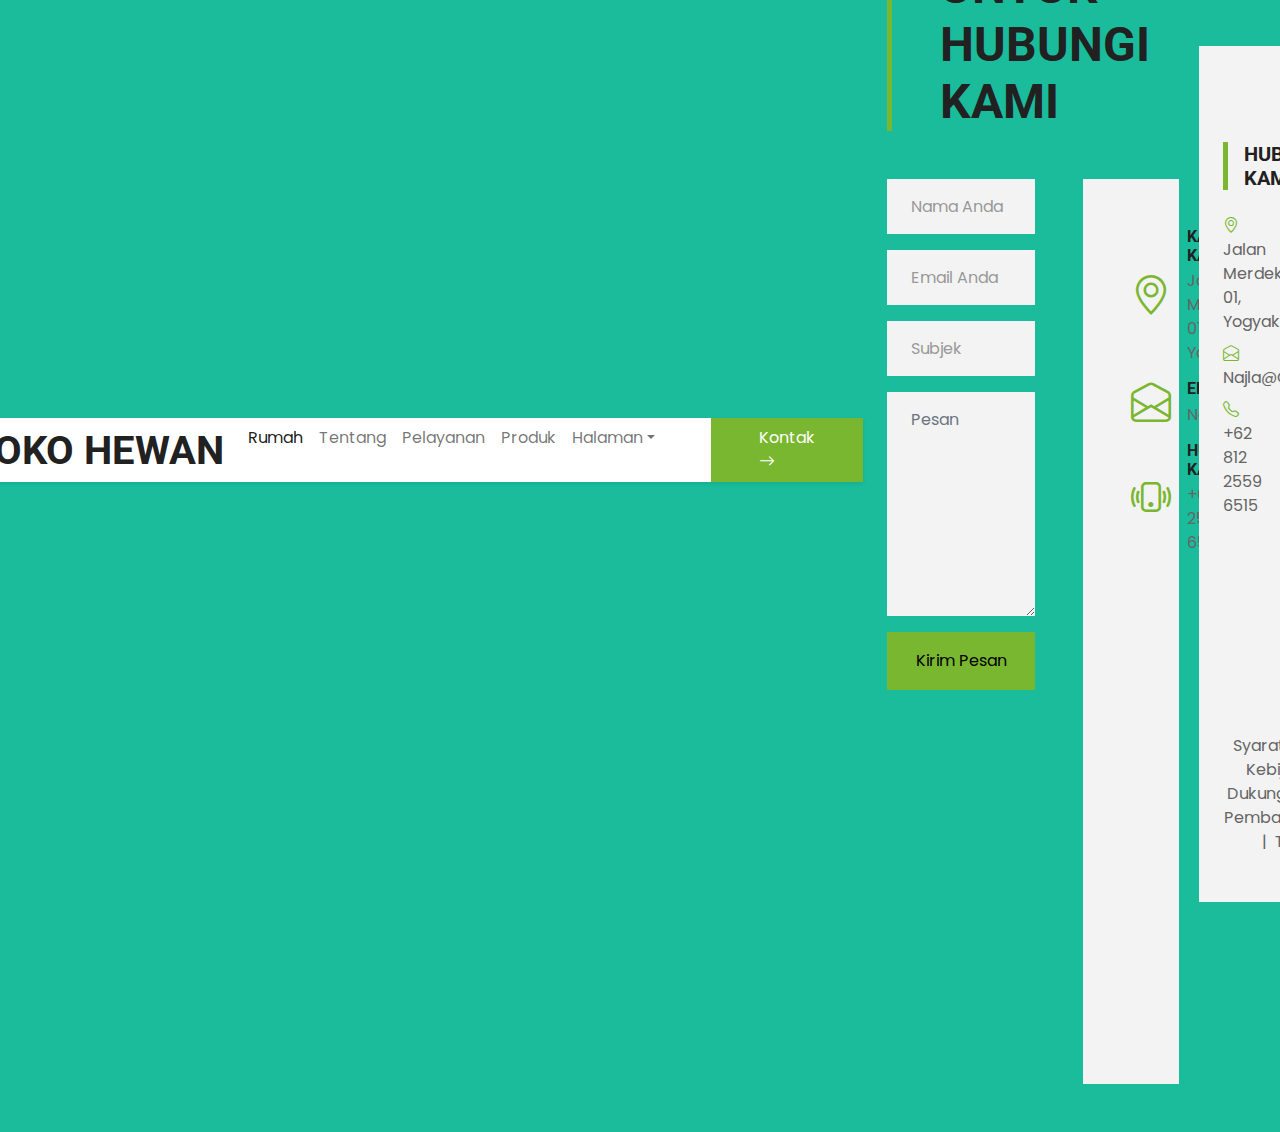
<file: contact.html>
<!DOCTYPE html>
<html lang="en">

<head>
    <meta charset="utf-8">
    <title>TOKO HEWAN - Pet Shop Website Template</title>
    <meta content="width=device-width, initial-scale=1.0" name="viewport">
    <meta content="Free HTML Templates" name="keywords">
    <meta content="Free HTML Templates" name="description">

    <!-- Favicon -->
    <link href="img/favicon.ico" rel="icon">

    <!-- Google Web Fonts -->
    <link rel="preconnect" href="https://fonts.gstatic.com">
    <link href="https://fonts.googleapis.com/css2?family=Poppins&family=Roboto:wght@700&display=swap" rel="stylesheet">  

    <!-- Icon Font Stylesheet -->
    <link href="https://cdn.jsdelivr.net/npm/bootstrap-icons@1.4.1/font/bootstrap-icons.css" rel="stylesheet">
    <link href="lib/flaticon/font/flaticon.css" rel="stylesheet">

    <!-- Libraries Stylesheet -->
    <link href="lib/owlcarousel/assets/owl.carousel.min.css" rel="stylesheet">

    <!-- Customized Bootstrap Stylesheet -->
    <link href="css/bootstrap.min.css" rel="stylesheet">

    <!-- Template Stylesheet -->
    <link href="css/style.css" rel="stylesheet">
</head>

<body>
    <!-- Topbar Start -->
    <div class="container-fluid border-bottom d-none d-lg-block">
        <div class="row gx-0">
            <div class="col-lg-4 text-center py-2">
                <div class="d-inline-flex align-items-center">
                    <i class="bi bi-geo-alt fs-1 text-primary me-3"></i>
                    <div class="text-start">
                        <h6 class="text-uppercase mb-1">Kantor Kami</h6>
                        <span>Jalan Merdeka 01, Yogyakarta</span>
                    </div>
                </div>
            </div>
            <div class="col-lg-4 text-center border-start border-end py-2">
                <div class="d-inline-flex align-items-center">
                    <i class="bi bi-envelope-open fs-1 text-primary me-3"></i>
                    <div class="text-start">
                        <h6 class="text-uppercase mb-1">Email Kami</h6>
                        <span>Najla@Gmail.com</span>
                    </div>
                </div>
            </div>
            <div class="col-lg-4 text-center py-2">
                <div class="d-inline-flex align-items-center">
                    <i class="bi bi-phone-vibrate fs-1 text-primary me-3"></i>
                    <div class="text-start">
                        <h6 class="text-uppercase mb-1">Hubungi Kami</h6>
                        <span>+62 812 2559 6515</span>
                    </div>
                </div>
            </div>
        </div>
    </div>
    <!-- Topbar End -->


    <!-- Navbar Start -->
    <nav class="navbar navbar-expand-lg bg-white navbar-light shadow-sm py-3 py-lg-0 px-3 px-lg-0">
        <a href="index.html" class="navbar-brand ms-lg-5">
            <h1 class="m-0 text-uppercase text-dark"><i class="bi bi-shop fs-1 text-primary me-3"></i>Toko Hewan</h1>
        </a>
        <button class="navbar-toggler" type="button" data-bs-toggle="collapse" data-bs-target="#navbarCollapse">
            <span class="navbar-toggler-icon"></span>
        </button>
        <div class="collapse navbar-collapse" id="navbarCollapse">
            <div class="navbar-nav ms-auto py-0">
                <a href="index.html" class="nav-item nav-link active">Rumah</a>
                <a href="about.html" class="nav-item nav-link">Tentang</a>
                <a href="service.html" class="nav-item nav-link">Pelayanan</a>
                <a href="product.html" class="nav-item nav-link">Produk</a>
                <div class="nav-item dropdown">
                    <a href="#" class="nav-link dropdown-toggle" data-bs-toggle="dropdown">Halaman</a>
                    <div class="dropdown-menu m-0">
                        <a href="team.html" class="dropdown-item">Tim</a>
                        <a href="testimonial.html" class="dropdown-item">Testimoni</a>
                    </div>
                </div>
                <a href="contact.html" class="nav-item nav-link nav-contact bg-primary text-white px-5 ms-lg-5">Kontak <i class="bi bi-arrow-right"></i></a>
            </div>
        </div>
    </nav>
    <!-- Navbar End -->


    <!-- Contact Start -->
    <div class="container-fluid pt-5">
        <div class="container">
            <div class="border-start border-5 border-primary ps-5 mb-5" style="max-width: 600px;">
                <h6 class="text-primary text-uppercase">Kontak Kami</h6>
                <h1 class="display-5 text-uppercase mb-0">Jangan Ragu Untuk Hubungi kami</h1>
            </div>
            <div class="row g-5">
                <div class="col-lg-7">
                    <form>
                        <div class="row g-3">
                            <div class="col-12">
                                <input type="text" class="form-control bg-light border-0 px-4" placeholder="Nama Anda" style="height: 55px;">
                            </div>
                            <div class="col-12">
                                <input type="email" class="form-control bg-light border-0 px-4" placeholder="Email Anda" style="height: 55px;">
                            </div>
                            <div class="col-12">
                                <input type="text" class="form-control bg-light border-0 px-4" placeholder="Subjek" style="height: 55px;">
                            </div>
                            <div class="col-12">
                                <textarea class="form-control bg-light border-0 px-4 py-3" rows="8" placeholder="Pesan"></textarea>
                            </div>
                            <div class="col-12">
                                <button class="btn btn-primary w-100 py-3" type="submit">Kirim Pesan</button>
                            </div>
                        </div>
                    </form>
                </div>
                <div class="col-lg-5">
                    <div class="bg-light mb-5 p-5">
                        <div class="d-flex align-items-center mb-2">
                            <i class="bi bi-geo-alt fs-1 text-primary me-3"></i>
                            <div class="text-start">
                                <h6 class="text-uppercase mb-1">Kantor kami</h6>
                                <span>Jalan Merdeka 01, Yogyakarta</span>
                            </div>
                        </div>
                        <div class="d-flex align-items-center mb-2">
                            <i class="bi bi-envelope-open fs-1 text-primary me-3"></i>
                            <div class="text-start">
                                <h6 class="text-uppercase mb-1">Email Kami</h6>
                                <span>Najla@gmail.com</span>
                            </div>
                        </div>
                        <div class="d-flex align-items-center mb-4">
                            <i class="bi bi-phone-vibrate fs-1 text-primary me-3"></i>
                            <div class="text-start">
                                <h6 class="text-uppercase mb-1">Hubungi Kami</h6>
                                <span>+62 8122 2559 6515</span>
                            </div>
                        </div>
                        <div>
                            <iframe class="position-relative w-100"
                             iframe src="https://www.google.com/maps/embed?pb=!1m18!1m12!1m3!1d31622.079707117955!2d110.36598035000925!3d-7.815214033700894!2m3!1f0!2f0!3f0!3m2!1i1024!2i768!4f13.1!3m3!1m2!1s0x2e7a57730547d829%3A0x4027a76e35300f0!2sKec.%20Umbulharjo%2C%20Kota%20Yogyakarta%2C%20Daerah%20Istimewa%20Yogyakarta!5e0!3m2!1sid!2sid!4v1747319044859!5m2!1sid!2sid" width="600" height="450" style="border:0;" allowfullscreen="" loading="lazy" referrerpolicy="no-referrer-when-downgrade"></iframe>
                        </div>
                    </div>
                </div>
            </div>
        </div>
    </div>
    <!-- Contact End -->


    <!-- Footer Start -->
    <div class="container-fluid bg-light mt-5 py-5">
        <div class="container pt-5">
            <div class="row g-5">
                <div class="col-lg-3 col-md-6">
                    <h5 class="text-uppercase border-start border-5 border-primary ps-3 mb-4">Hubungi Kami</h5>
                    <p class="mb-2"><i class="bi bi-geo-alt text-primary me-2"></i>Jalan Merdeka 01, Yogyakarta</p>
                    <p class="mb-2"><i class="bi bi-envelope-open text-primary me-2"></i>Najla@Gmail.com</p>
                    <p class="mb-0"><i class="bi bi-telephone text-primary me-2"></i>+62 812 2559 6515</p>
                </div>
                <div class="col-lg-3 col-md-6">
                    <h5 class="text-uppercase border-start border-5 border-primary ps-3 mb-4">Link Cepat</h5>
                    <div class="d-flex flex-column justify-content-start">
                        <a class="text-body mb-2" href="#"><i class="bi bi-arrow-right text-primary me-2"></i>Rumah</a>
                        <a class="text-body mb-2" href="#"><i class="bi bi-arrow-right text-primary me-2"></i>Tentang Kami</a>
                        <a class="text-body mb-2" href="#"><i class="bi bi-arrow-right text-primary me-2"></i>Pelayanan Kami</a>
                        <a class="text-body mb-2" href="#"><i class="bi bi-arrow-right text-primary me-2"></i>Kenalan Dengan Tim</a>
                        <a class="text-body mb-2" href="#"><i class="bi bi-arrow-right text-primary me-2"></i>Blog Terkini</a>
                        <a class="text-body" href="#"><i class="bi bi-arrow-right text-primary me-2"></i>Kontak Kami</a>
                    </div>
                </div>
                <div class="col-lg-3 col-md-6">
                    <h5 class="text-uppercase border-start border-5 border-primary ps-3 mb-4">Link Populer</h5>
                    <div class="d-flex flex-column justify-content-start">
                        <a class="text-body mb-2" href="#"><i class="bi bi-arrow-right text-primary me-2"></i>Rumah</a>
                        <a class="text-body mb-2" href="#"><i class="bi bi-arrow-right text-primary me-2"></i>Tentang Kami</a>
                        <a class="text-body mb-2" href="#"><i class="bi bi-arrow-right text-primary me-2"></i>Pelayanan Kami</a>
                        <a class="text-body mb-2" href="#"><i class="bi bi-arrow-right text-primary me-2"></i>Kenalan Dengan Tim</a>
                        <a class="text-body mb-2" href="#"><i class="bi bi-arrow-right text-primary me-2"></i>Blog Terkini</a>
                        <a class="text-body" href="#"><i class="bi bi-arrow-right text-primary me-2"></i>Kontak Kami</a>
                    </div>
                </div>
                <div class="col-lg-3 col-md-6">
                    <h5 class="text-uppercase border-start border-5 border-primary ps-3 mb-4">Buletin</h5>
                    <form action="">
                        <div class="input-group">
                            <input type="text" class="form-control p-3" placeholder="Email Anda">
                            <button class="btn btn-primary">Daftar</button>
                        </div>
                    </form>
                    <h6 class="text-uppercase mt-4 mb-3">Ikuti kami</h6>
                    <div class="d-flex">
                        <a class="btn btn-outline-primary btn-square me-2" href="#"><i class="bi bi-twitter"></i></a>
                        <a class="btn btn-outline-primary btn-square me-2" href="#"><i class="bi bi-facebook"></i></a>
                        <a class="btn btn-outline-primary btn-square me-2" href="#"><i class="bi bi-linkedin"></i></a>
                        <a class="btn btn-outline-primary btn-square" href="#"><i class="bi bi-instagram"></i></a>
                    </div>
                </div>
                <div class="col-12 text-center text-body">
                    <a class="text-body" href="">Syarat & Ketentuan</a>
                    <span class="mx-1">|</span>
                    <a class="text-body" href="">Kebijakan Privasi</a>
                    <span class="mx-1">|</span>
                    <a class="text-body" href="">Dukungan Pelanggan</a>
                    <span class="mx-1">|</span>
                    <a class="text-body" href="">Pembayaran</a>
                    <span class="mx-1">|</span>
                    <a class="text-body" href="">Bantuan</a>
                    <span class="mx-1">|</span>
                    <a class="text-body" href="">Tanya Jawab</a>
                </div>
            </div>
        </div>
    </div>
    <div class="container-fluid bg-dark text-white-50 py-4">
        <div class="container">
            <div class="row g-5">
                <div class="col-md-6 text-center text-md-start">
                    <p class="mb-md-0">&copy; <a class="text-white" href="#">Nama Situs Anda</a>.Semua Hak Dilindungi Undang-Undang.</p>
                </div>
                <div class="col-md-6 text-center text-md-end">
                    <p class="mb-0">Designed by <a class="text-white" href="https://htmlcodex.com">HTML Codex</a></p>
                </div>
            </div>
        </div>
    </div>
    <!-- Footer End -->


    <!-- Back to Top -->
    <a href="#" class="btn btn-primary py-3 fs-4 back-to-top"><i class="bi bi-arrow-up"></i></a>


    <!-- JavaScript Libraries -->
    <script src="https://code.jquery.com/jquery-3.4.1.min.js"></script>
    <script src="https://cdn.jsdelivr.net/npm/bootstrap@5.0.0/dist/js/bootstrap.bundle.min.js"></script>
    <script src="lib/easing/easing.min.js"></script>
    <script src="lib/waypoints/waypoints.min.js"></script>
    <script src="lib/owlcarousel/owl.carousel.min.js"></script>

    <!-- Template Javascript -->
    <script src="js/main.js"></script>
</body>

</html>
</file>
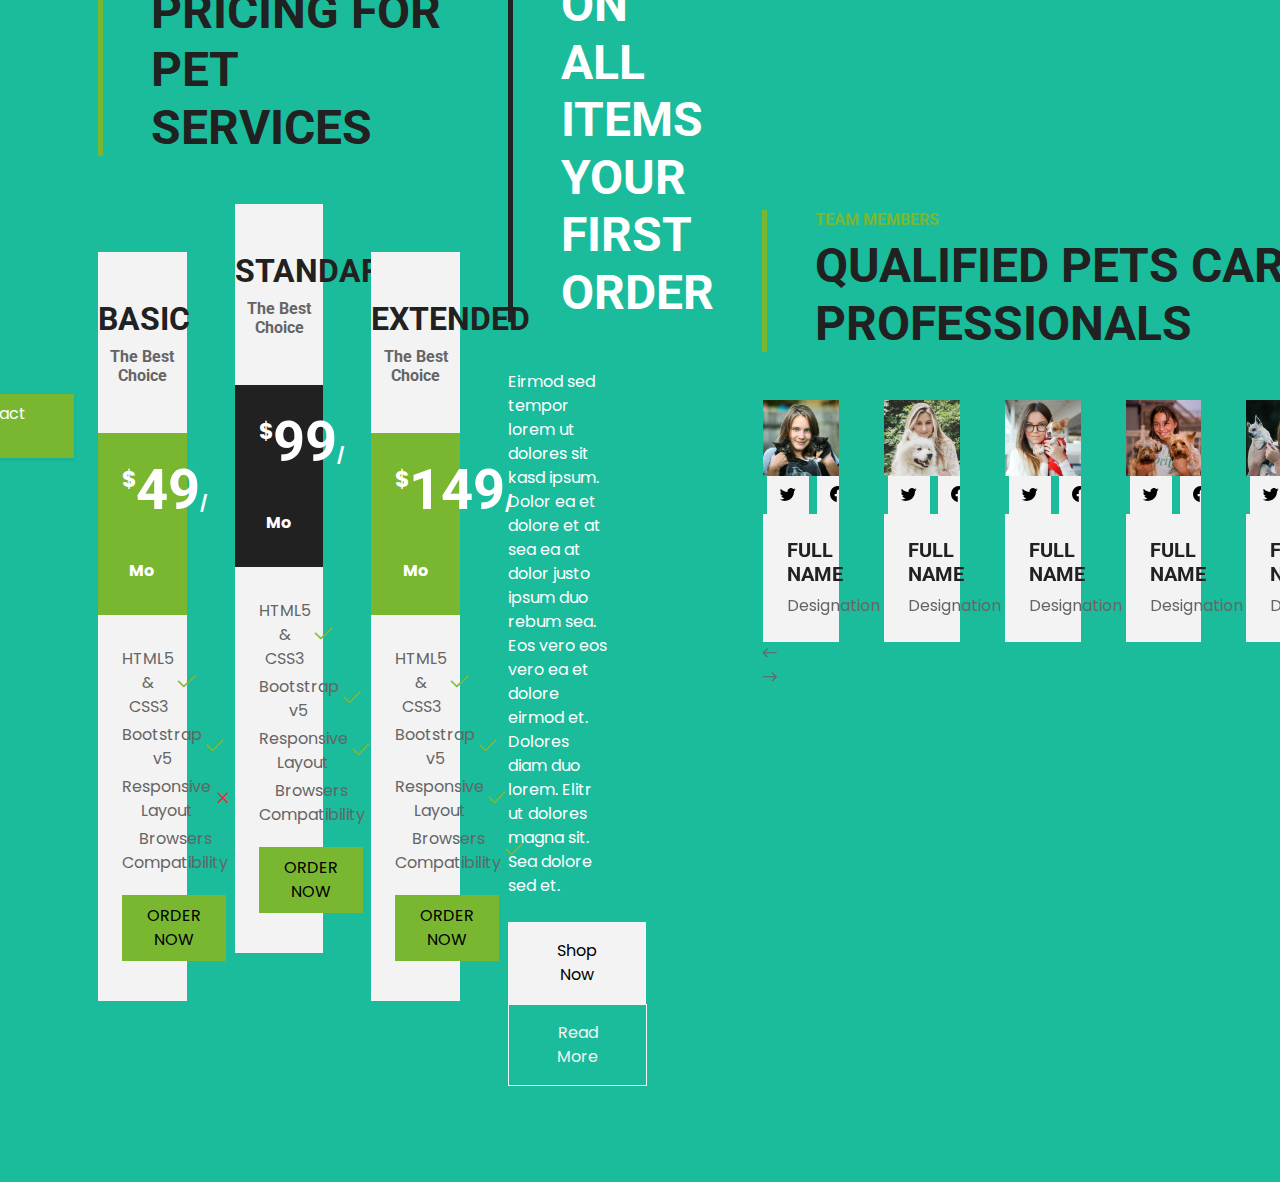
<file: price.html>
<!DOCTYPE html>
<html lang="en">

<head>
    <meta charset="utf-8">
    <title>PET SHOP - Pet Shop Website Template</title>
    <meta content="width=device-width, initial-scale=1.0" name="viewport">
    <meta content="Free HTML Templates" name="keywords">
    <meta content="Free HTML Templates" name="description">

    <!-- Favicon -->
    <link href="img/favicon.ico" rel="icon">

    <!-- Google Web Fonts -->
    <link rel="preconnect" href="https://fonts.gstatic.com">
    <link href="https://fonts.googleapis.com/css2?family=Poppins&family=Roboto:wght@700&display=swap" rel="stylesheet">  

    <!-- Icon Font Stylesheet -->
    <link href="https://cdn.jsdelivr.net/npm/bootstrap-icons@1.4.1/font/bootstrap-icons.css" rel="stylesheet">
    <link href="lib/flaticon/font/flaticon.css" rel="stylesheet">

    <!-- Libraries Stylesheet -->
    <link href="lib/owlcarousel/assets/owl.carousel.min.css" rel="stylesheet">

    <!-- Customized Bootstrap Stylesheet -->
    <link href="css/bootstrap.min.css" rel="stylesheet">

    <!-- Template Stylesheet -->
    <link href="css/style.css" rel="stylesheet">
</head>

<body>
    <!-- Topbar Start -->
    <div class="container-fluid border-bottom d-none d-lg-block">
        <div class="row gx-0">
            <div class="col-lg-4 text-center py-2">
                <div class="d-inline-flex align-items-center">
                    <i class="bi bi-geo-alt fs-1 text-primary me-3"></i>
                    <div class="text-start">
                        <h6 class="text-uppercase mb-1">Our Office</h6>
                        <span>123 Street, New York, USA</span>
                    </div>
                </div>
            </div>
            <div class="col-lg-4 text-center border-start border-end py-2">
                <div class="d-inline-flex align-items-center">
                    <i class="bi bi-envelope-open fs-1 text-primary me-3"></i>
                    <div class="text-start">
                        <h6 class="text-uppercase mb-1">Email Us</h6>
                        <span>info@example.com</span>
                    </div>
                </div>
            </div>
            <div class="col-lg-4 text-center py-2">
                <div class="d-inline-flex align-items-center">
                    <i class="bi bi-phone-vibrate fs-1 text-primary me-3"></i>
                    <div class="text-start">
                        <h6 class="text-uppercase mb-1">Call Us</h6>
                        <span>+012 345 6789</span>
                    </div>
                </div>
            </div>
        </div>
    </div>
    <!-- Topbar End -->


    <!-- Navbar Start -->
    <nav class="navbar navbar-expand-lg bg-white navbar-light shadow-sm py-3 py-lg-0 px-3 px-lg-0 mb-5">
        <a href="index.html" class="navbar-brand ms-lg-5">
            <h1 class="m-0 text-uppercase text-dark"><i class="bi bi-shop fs-1 text-primary me-3"></i>Pet Shop</h1>
        </a>
        <button class="navbar-toggler" type="button" data-bs-toggle="collapse" data-bs-target="#navbarCollapse">
            <span class="navbar-toggler-icon"></span>
        </button>
        <div class="collapse navbar-collapse" id="navbarCollapse">
            <div class="navbar-nav ms-auto py-0">
                <a href="index.html" class="nav-item nav-link">Home</a>
                <a href="about.html" class="nav-item nav-link">About</a>
                <a href="service.html" class="nav-item nav-link">Service</a>
                <a href="product.html" class="nav-item nav-link">Product</a>
                <div class="nav-item dropdown">
                    <a href="#" class="nav-link dropdown-toggle active" data-bs-toggle="dropdown">Pages</a>
                    <div class="dropdown-menu m-0">
                        <a href="price.html" class="dropdown-item active">Pricing Plan</a>
                        <a href="team.html" class="dropdown-item">The Team</a>
                        <a href="testimonial.html" class="dropdown-item">Testimonial</a>
                        <a href="blog.html" class="dropdown-item">Blog Grid</a>
                        <a href="detail.html" class="dropdown-item">Blog Detail</a>
                    </div>
                </div>
                <a href="contact.html" class="nav-item nav-link nav-contact bg-primary text-white px-5 ms-lg-5">Contact <i class="bi bi-arrow-right"></i></a>
            </div>
        </div>
    </nav>
    <!-- Navbar End -->


    <!-- Pricing Plan Start -->
    <div class="container-fluid py-5">
        <div class="container">
            <div class="border-start border-5 border-primary ps-5 mb-5" style="max-width: 600px;">
                <h6 class="text-primary text-uppercase">Pricing Plan</h6>
                <h1 class="display-5 text-uppercase mb-0">Competitive Pricing For Pet Services</h1>
            </div>
            <div class="row g-5">
                <div class="col-lg-4">
                    <div class="bg-light text-center pt-5 mt-lg-5">
                        <h2 class="text-uppercase">Basic</h2>
                        <h6 class="text-body mb-5">The Best Choice</h6>
                        <div class="text-center bg-primary p-4 mb-2">
                            <h1 class="display-4 text-white mb-0">
                                <small class="align-top"
                                    style="font-size: 22px; line-height: 45px;">$</small>49<small
                                    class="align-bottom" style="font-size: 16px; line-height: 40px;">/
                                    Mo</small>
                            </h1>
                        </div>
                        <div class="text-center p-4">
                            <div class="d-flex align-items-center justify-content-between mb-1">
                                <span>HTML5 & CSS3</span>
                                <i class="bi bi-check2 fs-4 text-primary"></i>
                            </div>
                            <div class="d-flex align-items-center justify-content-between mb-1">
                                <span>Bootstrap v5</span>
                                <i class="bi bi-check2 fs-4 text-primary"></i>
                            </div>
                            <div class="d-flex align-items-center justify-content-between mb-1">
                                <span>Responsive Layout</span>
                                <i class="bi bi-x fs-4 text-danger"></i>
                            </div>
                            <div class="d-flex align-items-center justify-content-between mb-1">
                                <span>Browsers Compatibility</span>
                                <i class="bi bi-x fs-4 text-danger"></i>
                            </div>
                            <a href="" class="btn btn-primary text-uppercase py-2 px-4 my-3">Order Now</a>
                        </div>
                    </div>
                </div>
                <div class="col-lg-4">
                    <div class="bg-light text-center pt-5">
                        <h2 class="text-uppercase">Standard</h2>
                        <h6 class="text-body mb-5">The Best Choice</h6>
                        <div class="text-center bg-dark p-4 mb-2">
                            <h1 class="display-4 text-white mb-0">
                                <small class="align-top"
                                    style="font-size: 22px; line-height: 45px;">$</small>99<small
                                    class="align-bottom" style="font-size: 16px; line-height: 40px;">/
                                    Mo</small>
                            </h1>
                        </div>
                        <div class="text-center p-4">
                            <div class="d-flex align-items-center justify-content-between mb-1">
                                <span>HTML5 & CSS3</span>
                                <i class="bi bi-check2 fs-4 text-primary"></i>
                            </div>
                            <div class="d-flex align-items-center justify-content-between mb-1">
                                <span>Bootstrap v5</span>
                                <i class="bi bi-check2 fs-4 text-primary"></i>
                            </div>
                            <div class="d-flex align-items-center justify-content-between mb-1">
                                <span>Responsive Layout</span>
                                <i class="bi bi-check2 fs-4 text-primary"></i>
                            </div>
                            <div class="d-flex align-items-center justify-content-between mb-1">
                                <span>Browsers Compatibility</span>
                                <i class="bi bi-x fs-4 text-danger"></i>
                            </div>
                            <a href="" class="btn btn-primary text-uppercase py-2 px-4 my-3">Order Now</a>
                        </div>
                    </div>
                </div>
                <div class="col-lg-4">
                    <div class="bg-light text-center pt-5 mt-lg-5">
                        <h2 class="text-uppercase">Extended</h2>
                        <h6 class="text-body mb-5">The Best Choice</h6>
                        <div class="text-center bg-primary p-4 mb-2">
                            <h1 class="display-4 text-white mb-0">
                                <small class="align-top"
                                    style="font-size: 22px; line-height: 45px;">$</small>149<small
                                    class="align-bottom" style="font-size: 16px; line-height: 40px;">/
                                    Mo</small>
                            </h1>
                        </div>
                        <div class="text-center p-4">
                            <div class="d-flex align-items-center justify-content-between mb-1">
                                <span>HTML5 & CSS3</span>
                                <i class="bi bi-check2 fs-4 text-primary"></i>
                            </div>
                            <div class="d-flex align-items-center justify-content-between mb-1">
                                <span>Bootstrap v5</span>
                                <i class="bi bi-check2 fs-4 text-primary"></i>
                            </div>
                            <div class="d-flex align-items-center justify-content-between mb-1">
                                <span>Responsive Layout</span>
                                <i class="bi bi-check2 fs-4 text-primary"></i>
                            </div>
                            <div class="d-flex align-items-center justify-content-between mb-1">
                                <span>Browsers Compatibility</span>
                                <i class="bi bi-check2 fs-4 text-primary"></i>
                            </div>
                            <a href="" class="btn btn-primary text-uppercase py-2 px-4 my-3">Order Now</a>
                        </div>
                    </div>
                </div>
            </div>
        </div>
    </div>
    <!-- Pricing Plan End -->


    <!-- Offer Start -->
    <div class="container-fluid bg-offer my-5 py-5">
        <div class="container py-5">
            <div class="row gx-5 justify-content-start">
                <div class="col-lg-7">
                    <div class="border-start border-5 border-dark ps-5 mb-5">
                        <h6 class="text-dark text-uppercase">Special Offer</h6>
                        <h1 class="display-5 text-uppercase text-white mb-0">Save 50% on all items your first order</h1>
                    </div>
                    <p class="text-white mb-4">Eirmod sed tempor lorem ut dolores sit kasd ipsum. Dolor ea et dolore et at sea ea at dolor justo ipsum duo rebum sea. Eos vero eos vero ea et dolore eirmod et. Dolores diam duo lorem. Elitr ut dolores magna sit. Sea dolore sed et.</p>
                    <a href="" class="btn btn-light py-md-3 px-md-5 me-3">Shop Now</a>
                    <a href="" class="btn btn-outline-light py-md-3 px-md-5">Read More</a>
                </div>
            </div>
        </div>
    </div>
    <!-- Offer End -->


    <!-- Team Start -->
    <div class="container-fluid py-5">
        <div class="container">
            <div class="border-start border-5 border-primary ps-5 mb-5" style="max-width: 600px;">
                <h6 class="text-primary text-uppercase">Team Members</h6>
                <h1 class="display-5 text-uppercase mb-0">Qualified Pets Care Professionals</h1>
            </div>
            <div class="owl-carousel team-carousel position-relative" style="padding-right: 25px;">
                <div class="team-item">
                    <div class="position-relative overflow-hidden">
                        <img class="img-fluid w-100" src="img/team-1.jpg" alt="">
                        <div class="team-overlay">
                            <div class="d-flex align-items-center justify-content-start">
                                <a class="btn btn-light btn-square mx-1" href="#"><i class="bi bi-twitter"></i></a>
                                <a class="btn btn-light btn-square mx-1" href="#"><i class="bi bi-facebook"></i></a>
                                <a class="btn btn-light btn-square mx-1" href="#"><i class="bi bi-linkedin"></i></a>
                            </div>
                        </div>
                    </div>
                    <div class="bg-light text-center p-4">
                        <h5 class="text-uppercase">Full Name</h5>
                        <p class="m-0">Designation</p>
                    </div>
                </div>
                <div class="team-item">
                    <div class="position-relative overflow-hidden">
                        <img class="img-fluid w-100" src="img/team-2.jpg" alt="">
                        <div class="team-overlay">
                            <div class="d-flex align-items-center justify-content-start">
                                <a class="btn btn-light btn-square mx-1" href="#"><i class="bi bi-twitter"></i></a>
                                <a class="btn btn-light btn-square mx-1" href="#"><i class="bi bi-facebook"></i></a>
                                <a class="btn btn-light btn-square mx-1" href="#"><i class="bi bi-linkedin"></i></a>
                            </div>
                        </div>
                    </div>
                    <div class="bg-light text-center p-4">
                        <h5 class="text-uppercase">Full Name</h5>
                        <p class="m-0">Designation</p>
                    </div>
                </div>
                <div class="team-item">
                    <div class="position-relative overflow-hidden">
                        <img class="img-fluid w-100" src="img/team-3.jpg" alt="">
                        <div class="team-overlay">
                            <div class="d-flex align-items-center justify-content-start">
                                <a class="btn btn-light btn-square mx-1" href="#"><i class="bi bi-twitter"></i></a>
                                <a class="btn btn-light btn-square mx-1" href="#"><i class="bi bi-facebook"></i></a>
                                <a class="btn btn-light btn-square mx-1" href="#"><i class="bi bi-linkedin"></i></a>
                            </div>
                        </div>
                    </div>
                    <div class="bg-light text-center p-4">
                        <h5 class="text-uppercase">Full Name</h5>
                        <p class="m-0">Designation</p>
                    </div>
                </div>
                <div class="team-item">
                    <div class="position-relative overflow-hidden">
                        <img class="img-fluid w-100" src="img/team-4.jpg" alt="">
                        <div class="team-overlay">
                            <div class="d-flex align-items-center justify-content-start">
                                <a class="btn btn-light btn-square mx-1" href="#"><i class="bi bi-twitter"></i></a>
                                <a class="btn btn-light btn-square mx-1" href="#"><i class="bi bi-facebook"></i></a>
                                <a class="btn btn-light btn-square mx-1" href="#"><i class="bi bi-linkedin"></i></a>
                            </div>
                        </div>
                    </div>
                    <div class="bg-light text-center p-4">
                        <h5 class="text-uppercase">Full Name</h5>
                        <p class="m-0">Designation</p>
                    </div>
                </div>
                <div class="team-item">
                    <div class="position-relative overflow-hidden">
                        <img class="img-fluid w-100" src="img/team-5.jpg" alt="">
                        <div class="team-overlay">
                            <div class="d-flex align-items-center justify-content-start">
                                <a class="btn btn-light btn-square mx-1" href="#"><i class="bi bi-twitter"></i></a>
                                <a class="btn btn-light btn-square mx-1" href="#"><i class="bi bi-facebook"></i></a>
                                <a class="btn btn-light btn-square mx-1" href="#"><i class="bi bi-linkedin"></i></a>
                            </div>
                        </div>
                    </div>
                    <div class="bg-light text-center p-4">
                        <h5 class="text-uppercase">Full Name</h5>
                        <p class="m-0">Designation</p>
                    </div>
                </div>
            </div>
        </div>
    </div>
    <!-- Team End -->


    <!-- Footer Start -->
    <div class="container-fluid bg-light mt-5 py-5">
        <div class="container pt-5">
            <div class="row g-5">
                <div class="col-lg-3 col-md-6">
                    <h5 class="text-uppercase border-start border-5 border-primary ps-3 mb-4">Get In Touch</h5>
                    <p class="mb-4">No dolore ipsum accusam no lorem. Invidunt sed clita kasd clita et et dolor sed dolor</p>
                    <p class="mb-2"><i class="bi bi-geo-alt text-primary me-2"></i>123 Street, New York, USA</p>
                    <p class="mb-2"><i class="bi bi-envelope-open text-primary me-2"></i>info@example.com</p>
                    <p class="mb-0"><i class="bi bi-telephone text-primary me-2"></i>+012 345 67890</p>
                </div>
                <div class="col-lg-3 col-md-6">
                    <h5 class="text-uppercase border-start border-5 border-primary ps-3 mb-4">Quick Links</h5>
                    <div class="d-flex flex-column justify-content-start">
                        <a class="text-body mb-2" href="#"><i class="bi bi-arrow-right text-primary me-2"></i>Home</a>
                        <a class="text-body mb-2" href="#"><i class="bi bi-arrow-right text-primary me-2"></i>About Us</a>
                        <a class="text-body mb-2" href="#"><i class="bi bi-arrow-right text-primary me-2"></i>Our Services</a>
                        <a class="text-body mb-2" href="#"><i class="bi bi-arrow-right text-primary me-2"></i>Meet The Team</a>
                        <a class="text-body mb-2" href="#"><i class="bi bi-arrow-right text-primary me-2"></i>Latest Blog</a>
                        <a class="text-body" href="#"><i class="bi bi-arrow-right text-primary me-2"></i>Contact Us</a>
                    </div>
                </div>
                <div class="col-lg-3 col-md-6">
                    <h5 class="text-uppercase border-start border-5 border-primary ps-3 mb-4">Popular Links</h5>
                    <div class="d-flex flex-column justify-content-start">
                        <a class="text-body mb-2" href="#"><i class="bi bi-arrow-right text-primary me-2"></i>Home</a>
                        <a class="text-body mb-2" href="#"><i class="bi bi-arrow-right text-primary me-2"></i>About Us</a>
                        <a class="text-body mb-2" href="#"><i class="bi bi-arrow-right text-primary me-2"></i>Our Services</a>
                        <a class="text-body mb-2" href="#"><i class="bi bi-arrow-right text-primary me-2"></i>Meet The Team</a>
                        <a class="text-body mb-2" href="#"><i class="bi bi-arrow-right text-primary me-2"></i>Latest Blog</a>
                        <a class="text-body" href="#"><i class="bi bi-arrow-right text-primary me-2"></i>Contact Us</a>
                    </div>
                </div>
                <div class="col-lg-3 col-md-6">
                    <h5 class="text-uppercase border-start border-5 border-primary ps-3 mb-4">Newsletter</h5>
                    <form action="">
                        <div class="input-group">
                            <input type="text" class="form-control p-3" placeholder="Your Email">
                            <button class="btn btn-primary">Sign Up</button>
                        </div>
                    </form>
                    <h6 class="text-uppercase mt-4 mb-3">Follow Us</h6>
                    <div class="d-flex">
                        <a class="btn btn-outline-primary btn-square me-2" href="#"><i class="bi bi-twitter"></i></a>
                        <a class="btn btn-outline-primary btn-square me-2" href="#"><i class="bi bi-facebook"></i></a>
                        <a class="btn btn-outline-primary btn-square me-2" href="#"><i class="bi bi-linkedin"></i></a>
                        <a class="btn btn-outline-primary btn-square" href="#"><i class="bi bi-instagram"></i></a>
                    </div>
                </div>
                <div class="col-12 text-center text-body">
                    <a class="text-body" href="">Terms & Conditions</a>
                    <span class="mx-1">|</span>
                    <a class="text-body" href="">Privacy Policy</a>
                    <span class="mx-1">|</span>
                    <a class="text-body" href="">Customer Support</a>
                    <span class="mx-1">|</span>
                    <a class="text-body" href="">Payments</a>
                    <span class="mx-1">|</span>
                    <a class="text-body" href="">Help</a>
                    <span class="mx-1">|</span>
                    <a class="text-body" href="">FAQs</a>
                </div>
            </div>
        </div>
    </div>
    <div class="container-fluid bg-dark text-white-50 py-4">
        <div class="container">
            <div class="row g-5">
                <div class="col-md-6 text-center text-md-start">
                    <p class="mb-md-0">&copy; <a class="text-white" href="#">Your Site Name</a>. All Rights Reserved.</p>
                </div>
                <div class="col-md-6 text-center text-md-end">
                    <p class="mb-0">Designed by <a class="text-white" href="https://htmlcodex.com">HTML Codex</a></p>
                </div>
            </div>
        </div>
    </div>
    <!-- Footer End -->


    <!-- Back to Top -->
    <a href="#" class="btn btn-primary py-3 fs-4 back-to-top"><i class="bi bi-arrow-up"></i></a>


    <!-- JavaScript Libraries -->
    <script src="https://code.jquery.com/jquery-3.4.1.min.js"></script>
    <script src="https://cdn.jsdelivr.net/npm/bootstrap@5.0.0/dist/js/bootstrap.bundle.min.js"></script>
    <script src="lib/easing/easing.min.js"></script>
    <script src="lib/waypoints/waypoints.min.js"></script>
    <script src="lib/owlcarousel/owl.carousel.min.js"></script>

    <!-- Template Javascript -->
    <script src="js/main.js"></script>
</body>

</html>
</file>
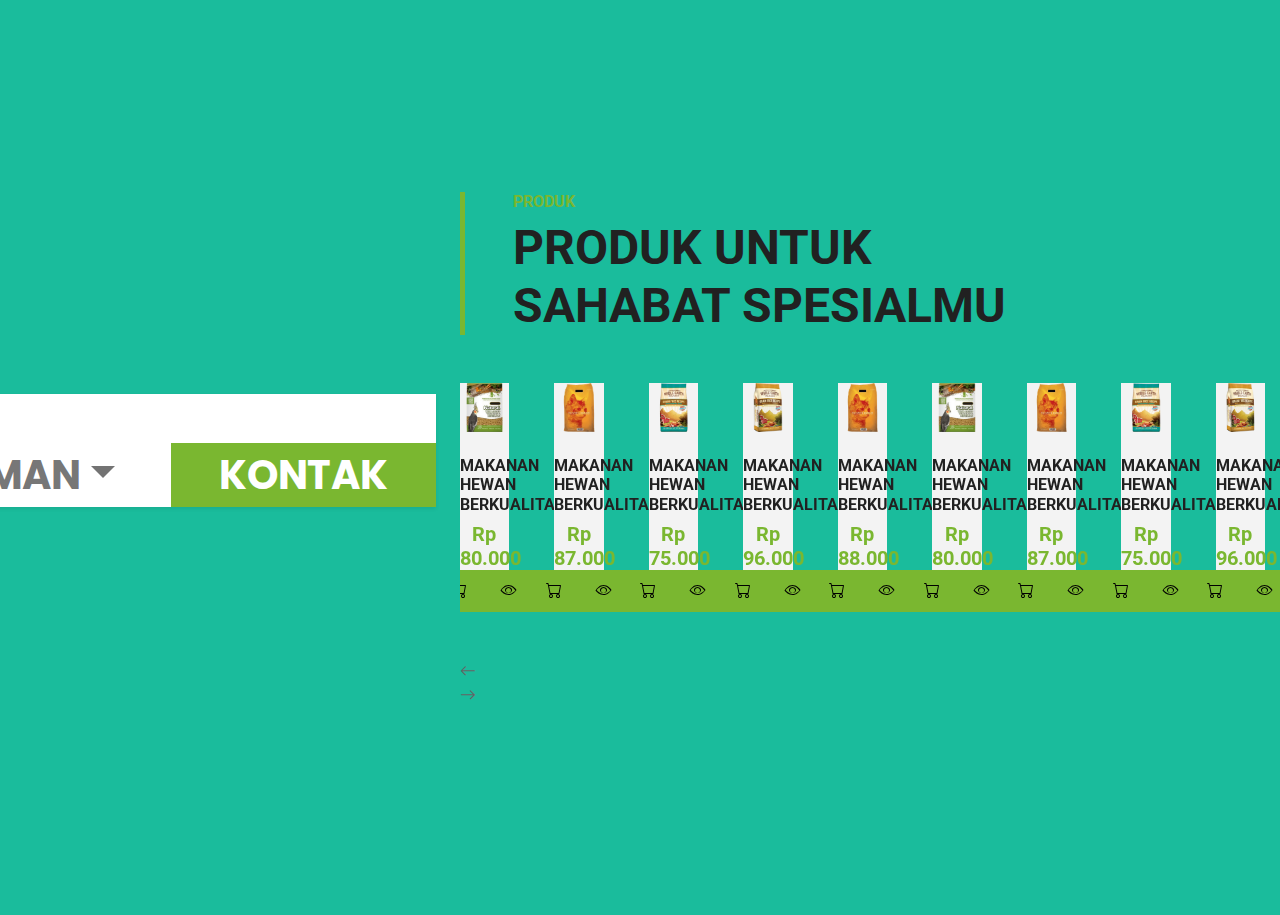
<file: product.html>
<!DOCTYPE html>
<html lang="en">

<head>
    <meta charset="utf-8">
    <title>TOKO HEWAN - Pet Shop Website Template</title>
    <meta content="width=device-width, initial-scale=1.0" name="viewport">
    <meta content="Free HTML Templates" name="keywords">
    <meta content="Free HTML Templates" name="description">

    <!-- Favicon -->
    <link href="img/favicon.ico" rel="icon">

    <!-- Google Web Fonts -->
    <link rel="preconnect" href="https://fonts.gstatic.com">
    <link href="https://fonts.googleapis.com/css2?family=Poppins&family=Roboto:wght@700&display=swap" rel="stylesheet">  

    <!-- Icon Font Stylesheet -->
    <link href="https://cdn.jsdelivr.net/npm/bootstrap-icons@1.4.1/font/bootstrap-icons.css" rel="stylesheet">
    <link href="lib/flaticon/font/flaticon.css" rel="stylesheet">

    <!-- Libraries Stylesheet -->
    <link href="lib/owlcarousel/assets/owl.carousel.min.css" rel="stylesheet">

    <!-- Customized Bootstrap Stylesheet -->
    <link href="css/bootstrap.min.css" rel="stylesheet">

    <!-- Template Stylesheet -->
    <link href="css/style.css" rel="stylesheet">
</head>

<body>
    <!-- Topbar Start -->
    <div class="container-fluid border-bottom d-none d-lg-block">
        <div class="row gx-0">
            <div class="col-lg-4 text-center py-2">
                <div class="d-inline-flex align-items-center">
                    <i class="bi bi-geo-alt fs-1 text-primary me-3"></i>
                    <div class="text-start">
                        <h6 class="text-uppercase mb-1">Kantor Kami</h6>
                        <span>Jalan Merdeka 01, Yogyakarta</span>
                    </div>
                </div>
            </div>
            <div class="col-lg-4 text-center border-start border-end py-2">
                <div class="d-inline-flex align-items-center">
                    <i class="bi bi-envelope-open fs-1 text-primary me-3"></i>
                    <div class="text-start">
                        <h6 class="text-uppercase mb-1">Email Kami</h6>
                        <span>Najla@gmail.com</span>
                    </div>
                </div>
            </div>
            <div class="col-lg-4 text-center py-2">
                <div class="d-inline-flex align-items-center">
                    <i class="bi bi-phone-vibrate fs-1 text-primary me-3"></i>
                    <div class="text-start">
                        <h6 class="text-uppercase mb-1">Hubungi Kami</h6>
                        <span>+62 0812 2559 6515>
                    </div>
                </div>
            </div>
        </div>
    </div>
    <!-- Topbar End -->


    <!-- Navbar Start -->
    <nav class="navbar navbar-expand-lg bg-white navbar-light shadow-sm py-3 py-lg-0 px-3 px-lg-0">
        <a href="index.html" class="navbar-brand ms-lg-5">
            <h1 class="m-0 text-uppercase text-dark"><i class="bi bi-shop fs-1 text-primary me-3"></i>Toko Hewan
        </a>
        <button class="navbar-toggler" type="button" data-bs-toggle="collapse" data-bs-target="#navbarCollapse">
            <span class="navbar-toggler-icon"></span>
        </button>
        <div class="collapse navbar-collapse" id="navbarCollapse">
            <div class="navbar-nav ms-auto py-0">
                <a href="index.html" class="nav-item nav-link">Rumah</a>
                <a href="about.html" class="nav-item nav-link">Tentang</a>
                <a href="service.html" class="nav-item nav-link">Pelayanan</a>
                <a href="product.html" class="nav-item nav-link">Produk</a>
                <div class="nav-item dropdown">
                    <a href="#" class="nav-link dropdown-toggle" data-bs-toggle="dropdown">Halaman</a>
                    <div class="dropdown-menu m-0">
                        <a href="team.html" class="dropdown-item">Tim</a>
                        <a href="testimonial.html" class="dropdown-item">Testimoni</a>
                    </div>
                </div>
                <a href="contact.html" class="nav-item nav-link nav-contact bg-primary text-white px-5 ms-lg-5">Kontak<s="bi bi-arrow-right"></i></a>
            </div>
        </div>
    </nav>
    <!-- Navbar End -->


    <!-- Products Start -->
    <div class="container-fluid py-5">
        <div class="container">
            <div class="border-start border-5 border-primary ps-5 mb-5" style="max-width: 600px;">
                <h6 class="text-primary text-uppercase">Produk</h6>
                <h1 class="display-5 text-uppercase mb-0">Produk Untuk Sahabat Spesialmu</h1>
            </div>
            <div class="owl-carousel product-carousel">
                <div class="pb-5">
                    <div class="product-item position-relative bg-light d-flex flex-column text-center">
                        <img class="img-fluid mb-4" src="img/product-1.png" alt="">
                        <h6 class="text-uppercase">Makanan Hewan Berkualitas</h6>
                        <h5 class="text-primary mb-0">Rp 80.000</h5>
                        <div class="btn-action d-flex justify-content-center">
                            <a class="btn btn-primary py-2 px-3" href=""><i class="bi bi-cart"></i></a>
                            <a class="btn btn-primary py-2 px-3" href=""><i class="bi bi-eye"></i></a>
                        </div>
                    </div>
                </div>
                <div class="pb-5">
                    <div class="product-item position-relative bg-light d-flex flex-column text-center">
                        <img class="img-fluid mb-4" src="img/product-2.png" alt="">
                        <h6 class="text-uppercase">Makanan Hewan Berkualitas</h6>
                        <h5 class="text-primary mb-0">Rp 87.000</h5>
                        <div class="btn-action d-flex justify-content-center">
                            <a class="btn btn-primary py-2 px-3" href=""><i class="bi bi-cart"></i></a>
                            <a class="btn btn-primary py-2 px-3" href=""><i class="bi bi-eye"></i></a>
                        </div>
                    </div>
                </div>
                <div class="pb-5">
                    <div class="product-item position-relative bg-light d-flex flex-column text-center">
                        <img class="img-fluid mb-4" src="img/product-3.png" alt="">
                        <h6 class="text-uppercase">Makanan Hewan Berkualitas</h6>
                        <h5 class="text-primary mb-0">Rp 75.000</h5>
                        <div class="btn-action d-flex justify-content-center">
                            <a class="btn btn-primary py-2 px-3" href=""><i class="bi bi-cart"></i></a>
                            <a class="btn btn-primary py-2 px-3" href=""><i class="bi bi-eye"></i></a>
                        </div>
                    </div>
                </div>
                <div class="pb-5">
                    <div class="product-item position-relative bg-light d-flex flex-column text-center">
                        <img class="img-fluid mb-4" src="img/product-4.png" alt="">
                        <h6 class="text-uppercase">Makanan Hewan Berkualitas</h6>
                        <h5 class="text-primary mb-0">Rp 96.000</h5>
                        <div class="btn-action d-flex justify-content-center">
                            <a class="btn btn-primary py-2 px-3" href=""><i class="bi bi-cart"></i></a>
                            <a class="btn btn-primary py-2 px-3" href=""><i class="bi bi-eye"></i></a>
                        </div>
                    </div>
                </div>
                <div class="pb-5">
                    <div class="product-item position-relative bg-light d-flex flex-column text-center">
                        <img class="img-fluid mb-4" src="img/product-2.png" alt="">
                        <h6 class="text-uppercase">Makanan Hewan Berkualitas</h6>
                        <h5 class="text-primary mb-0">Rp 88.000</h5>
                        <div class="btn-action d-flex justify-content-center">
                            <a class="btn btn-primary py-2 px-3" href=""><i class="bi bi-cart"></i></a>
                            <a class="btn btn-primary py-2 px-3" href=""><i class="bi bi-eye"></i></a>
                        </div>
                    </div>
                </div>
            </div>
        </div>
    </div>
    <!-- Products End -->


    <!-- Offer Start -->
    <div class="container-fluid bg-offer my-5 py-5">
        <div class="container py-5">
            <div class="row gx-5 justify-content-start">
                <div class="col-lg-7">
                    <div class="border-start border-5 border-dark ps-5 mb-5">
                        <h6 class="text-dark text-uppercase">Penawaran Spesial</h6>
                        <h1 class="display-5 text-uppercase text-white mb-0">Simpan 50% untuk semua item pembelanjaan pertama</h1>
                    </div>
                    <p class="text-white mb-4">Dapatkan diskon hingga 50% untuk setiap pembelanjaan pertamamu!</p>
                    <a href="" class="btn btn-light py-md-3 px-md-5 me-3">Belanja Sekarang</a>
                    <a href="" class="btn btn-outline-light py-md-3 px-md-5">Baca Lebih lanjut</a>
                </div>
            </div>
        </div>
    </div>
    <!-- Offer End -->

    <!-- Footer Start -->
    <div class="container-fluid bg-light mt-5 py-5">
        <div class="container pt-5">
            <div class="row g-5">
                <div class="col-lg-3 col-md-6">
                    <h5 class="text-uppercase border-start border-5 border-primary ps-3 mb-4">Hubungi kami</h5>
                    <p class="mb-2"><i class="bi bi-geo-alt text-primary me-2"></i>Jalan Merdeka 01, Yogyakarta</p>
                    <p class="mb-2"><i class="bi bi-envelope-open text-primary me-2"></i>Najla@gmail.com</p>
                    <p class="mb-0"><i class="bi bi-telephone text-primary me-2"></i>+62 8122 2559 6515</p>
                </div>
                <div class="col-lg-3 col-md-6">
                    <h5 class="text-uppercase border-start border-5 border-primary ps-3 mb-4">Link Cepat</h5>
                    <div class="d-flex flex-column justify-content-start">
                        <a class="text-body mb-2" href="#"><i class="bi bi-arrow-right text-primary me-2"></i>Rumah</a>
                        <a class="text-body mb-2" href="#"><i class="bi bi-arrow-right text-primary me-2"></i>Tentang Kami</a>
                        <a class="text-body mb-2" href="#"><i class="bi bi-arrow-right text-primary me-2"></i>Pelayanan Kami</a>
                        <a class="text-body mb-2" href="#"><i class="bi bi-arrow-right text-primary me-2"></i>Kenalan Dengan Tim</a>
                        <a class="text-body mb-2" href="#"><i class="bi bi-arrow-right text-primary me-2"></i>Blog Terakhir</a>
                        <a class="text-body" href="#"><i class="bi bi-arrow-right text-primary me-2"></i>Kontak kami</a>
                    </div>
                </div>
                <div class="col-lg-3 col-md-6">
                    <h5 class="text-uppercase border-start border-5 border-primary ps-3 mb-4">Link Populer</h5>
                    <div class="d-flex flex-column justify-content-start">
                        <a class="text-body mb-2" href="#"><i class="bi bi-arrow-right text-primary me-2"></i>Rumah</a>
                        <a class="text-body mb-2" href="#"><i class="bi bi-arrow-right text-primary me-2"></i>Tentang Kami</a>
                        <a class="text-body mb-2" href="#"><i class="bi bi-arrow-right text-primary me-2"></i>Pelayanan Kami</a>
                        <a class="text-body mb-2" href="#"><i class="bi bi-arrow-right text-primary me-2"></i>Kenalan Dengan Tim</a>
                        <a class="text-body mb-2" href="#"><i class="bi bi-arrow-right text-primary me-2"></i>Blog Terakhir</a>
                        <a class="text-body" href="#"><i class="bi bi-arrow-right text-primary me-2"></i>Kontak Kami</a>
                    </div>
                </div>
                <div class="col-lg-3 col-md-6">
                    <h5 class="text-uppercase border-start border-5 border-primary ps-3 mb-4">Buletin</h5>
                    <form action="">
                        <div class="input-group">
                            <input type="text" class="form-control p-3" placeholder="Email Anda">
                            <button class="btn btn-primary">Daftar</button>
                        </div>
                    </form>
                    <h6 class="text-uppercase mt-4 mb-3">Ikuti Kami</h6>
                    <div class="d-flex">
                        <a class="btn btn-outline-primary btn-square me-2" href="#"><i class="bi bi-twitter"></i></a>
                        <a class="btn btn-outline-primary btn-square me-2" href="#"><i class="bi bi-facebook"></i></a>
                        <a class="btn btn-outline-primary btn-square me-2" href="#"><i class="bi bi-linkedin"></i></a>
                        <a class="btn btn-outline-primary btn-square" href="#"><i class="bi bi-instagram"></i></a>
                    </div>
                </div>
                <div class="col-12 text-center text-body">
                    <a class="text-body" href="">Syarat dan Ketentuan</a>
                    <span class="mx-1">|</span>
                    <a class="text-body" href="">Kebijakan Privasi</a>
                    <span class="mx-1">|</span>
                    <a class="text-body" href="">Dukungan Pelanggan</a>
                    <span class="mx-1">|</span>
                    <a class="text-body" href="">Pembayaran</a>
                    <span class="mx-1">|</span>
                    <a class="text-body" href="">Bantu</a>
                    <span class="mx-1">|</span>
                    <a class="text-body" href="">Tanya Jawab</a>
                </div>
            </div>
        </div>
    </div>
    <div class="container-fluid bg-dark text-white-50 py-4">
        <div class="container">
            <div class="row g-5">
                <div class="col-md-6 text-center text-md-start">
                    <p class="mb-md-0">&copy; <a class="text-white" href="#">Nama Situs Anda</a>. Semua Hak-Hak Dilindungi Undang-Undang</p>
                </div>
                <div class="col-md-6 text-center text-md-end">
                    <p class="mb-0">Desain Oleh <a class="text-white" href="https://htmlcodex.com">HTML Codex</a></p>
                </div>
            </div>
        </div>
    </div>
    <!-- Footer End -->


    <!-- Back to Top -->
    <a href="#" class="btn btn-primary py-3 fs-4 back-to-top"><i class="bi bi-arrow-up"></i></a>


    <!-- JavaScript Libraries -->
    <script src="https://code.jquery.com/jquery-3.4.1.min.js"></script>
    <script src="https://cdn.jsdelivr.net/npm/bootstrap@5.0.0/dist/js/bootstrap.bundle.min.js"></script>
    <script src="lib/easing/easing.min.js"></script>
    <script src="lib/waypoints/waypoints.min.js"></script>
    <script src="lib/owlcarousel/owl.carousel.min.js"></script>

    <!-- Template Javascript -->
    <script src="js/main.js"></script>
</body>

</html>
</file>
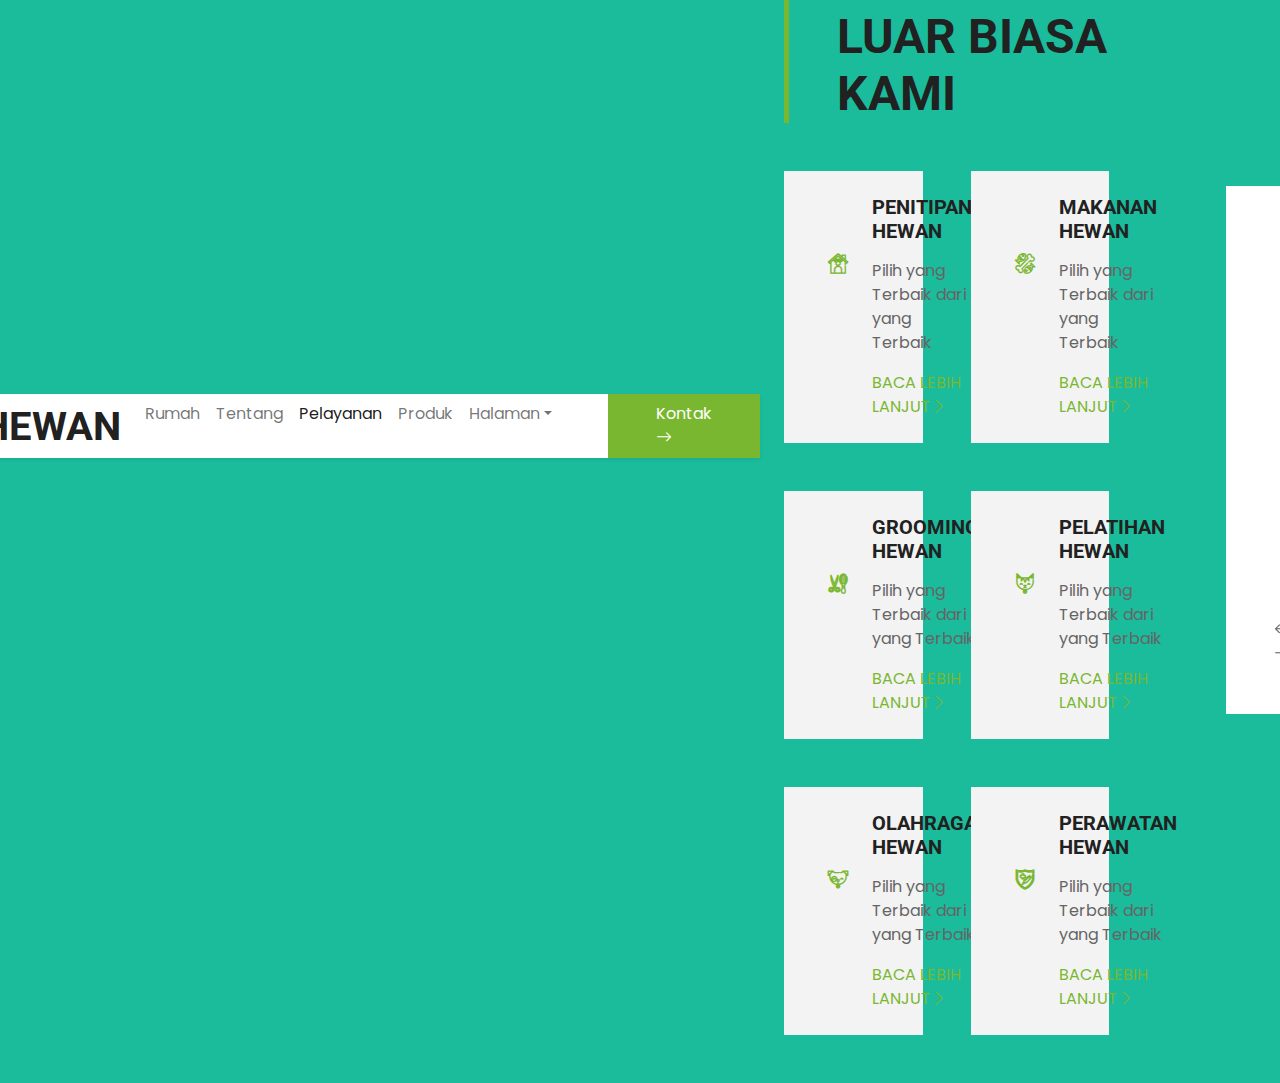
<file: service.html>
<!DOCTYPE html>
<html lang="en">

<head>
    <meta charset="utf-8">
    <title>TOKO HEWAN- Pet Shop Website Template</title>
    <meta content="width=device-width, initial-scale=1.0" name="viewport">
    <meta content="Free HTML Templates" name="keywords">
    <meta content="Free HTML Templates" name="description">

    <!-- Favicon -->
    <link href="img/favicon.ico" rel="icon">

    <!-- Google Web Fonts -->
    <link rel="preconnect" href="https://fonts.gstatic.com">
    <link href="https://fonts.googleapis.com/css2?family=Poppins&family=Roboto:wght@700&display=swap" rel="stylesheet">  

    <!-- Icon Font Stylesheet -->
    <link href="https://cdn.jsdelivr.net/npm/bootstrap-icons@1.4.1/font/bootstrap-icons.css" rel="stylesheet">
    <link href="lib/flaticon/font/flaticon.css" rel="stylesheet">

    <!-- Libraries Stylesheet -->
    <link href="lib/owlcarousel/assets/owl.carousel.min.css" rel="stylesheet">

    <!-- Customized Bootstrap Stylesheet -->
    <link href="css/bootstrap.min.css" rel="stylesheet">

    <!-- Template Stylesheet -->
    <link href="css/style.css" rel="stylesheet">
</head>

<body>
    <!-- Topbar Start -->
    <div class="container-fluid border-bottom d-none d-lg-block">
        <div class="row gx-0">
            <div class="col-lg-4 text-center py-2">
                <div class="d-inline-flex align-items-center">
                    <i class="bi bi-geo-alt fs-1 text-primary me-3"></i>
                    <div class="text-start">
                        <h6 class="text-uppercase mb-1">Kantor Kami</h6>
                        <span>Jalan Merdeka 01, Yogyakarta</span>
                    </div>
                </div>
            </div>
            <div class="col-lg-4 text-center border-start border-end py-2">
                <div class="d-inline-flex align-items-center">
                    <i class="bi bi-envelope-open fs-1 text-primary me-3"></i>
                    <div class="text-start">
                        <h6 class="text-uppercase mb-1">Email Kami</h6>
                        <span>Najla@gmail.com</span>
                    </div>
                </div>
            </div>
            <div class="col-lg-4 text-center py-2">
                <div class="d-inline-flex align-items-center">
                    <i class="bi bi-phone-vibrate fs-1 text-primary me-3"></i>
                    <div class="text-start">
                        <h6 class="text-uppercase mb-1">Hubungi Kami</h6>
                        <span>+62 0812 2559 6515</span>
                    </div>
                </div>
            </div>
        </div>
    </div>
    <!-- Topbar End -->


    <!-- Navbar Start -->
    <nav class="navbar navbar-expand-lg bg-white navbar-light shadow-sm py-3 py-lg-0 px-3 px-lg-0 mb-5">
        <a href="index.html" class="navbar-brand ms-lg-5">
            <h1 class="m-0 text-uppercase text-dark"><i class="bi bi-shop fs-1 text-primary me-3"></i>Toko Hewan</h1>
        </a>
        <button class="navbar-toggler" type="button" data-bs-toggle="collapse" data-bs-target="#navbarCollapse">
            <span class="navbar-toggler-icon"></span>
        </button>
        <div class="collapse navbar-collapse" id="navbarCollapse">
            <div class="navbar-nav ms-auto py-0">
                <a href="index.html" class="nav-item nav-link">Rumah</a>
                <a href="about.html" class="nav-item nav-link">Tentang</a>
                <a href="service.html" class="nav-item nav-link active">Pelayanan</a>
                <a href="product.html" class="nav-item nav-link">Produk</a>
                <div class="nav-item dropdown">
                    <a href="#" class="nav-link dropdown-toggle" data-bs-toggle="dropdown">Halaman</a>
                    <div class="dropdown-menu m-0">
                        <a href="team.html" class="dropdown-item">Tim</a>
                        <a href="testimonial.html" class="dropdown-item">Testimoni</a>
                    </div>
                </div>
                <a href="contact.html" class="nav-item nav-link nav-contact bg-primary text-white px-5 ms-lg-5">Kontak <i class="bi bi-arrow-right"></i></a>
            </div>
        </div>
    </nav>
    <!-- Navbar End -->
    

    <!-- Services Start -->
    <div class="container-fluid py-5">
        <div class="container">
            <div class="border-start border-5 border-primary ps-5 mb-5" style="max-width: 600px;">
                <h6 class="text-primary text-uppercase">Pelayanan</h6>
                <h1 class="display-5 text-uppercase mb-0">Pelayanan Hewan Luar Biasa Kami</h1>
            </div>
            <div class="row g-5">
                <div class="col-md-6">
                    <div class="service-item bg-light d-flex p-4">
                        <i class="flaticon-house display-1 text-primary me-4"></i>
                        <div>
                            <h5 class="text-uppercase mb-3">Penitipan Hewan</h5>
                            <p>Pilih yang Terbaik dari yang Terbaik</p>
                            <a class="text-primary text-uppercase" href="">Baca lebih Lanjut<i class="bi bi-chevron-right"></i></a>
                        </div>
                    </div>
                </div>
                <div class="col-md-6">
                    <div class="service-item bg-light d-flex p-4">
                        <i class="flaticon-food display-1 text-primary me-4"></i>
                        <div>
                            <h5 class="text-uppercase mb-3">Makanan Hewan</h5>
                            <p>Pilih yang Terbaik dari yang Terbaik</p>
                            <a class="text-primary text-uppercase" href="">Baca lebih Lanjut<i class="bi bi-chevron-right"></i></a>
                        </div>
                    </div>
                </div>
                <div class="col-md-6">
                    <div class="service-item bg-light d-flex p-4">
                        <i class="flaticon-grooming display-1 text-primary me-4"></i>
                        <div>
                            <h5 class="text-uppercase mb-3">Grooming Hewan</h5>
                            <p>Pilih yang Terbaik dari yang Terbaik</p>
                            <a class="text-primary text-uppercase" href="">Baca lebih Lanjut<i class="bi bi-chevron-right"></i></a>
                        </div>
                    </div>
                </div>
                <div class="col-md-6">
                    <div class="service-item bg-light d-flex p-4">
                        <i class="flaticon-cat display-1 text-primary me-4"></i>
                        <div>
                            <h5 class="text-uppercase mb-3">Pelatihan Hewan</h5>
                            <p>Pilih yang Terbaik dari yang Terbaik</p>
                            <a class="text-primary text-uppercase" href="">Baca lebih Lanjut<i class="bi bi-chevron-right"></i></a>
                        </div>
                    </div>
                </div>
                <div class="col-md-6">
                    <div class="service-item bg-light d-flex p-4">
                        <i class="flaticon-dog display-1 text-primary me-4"></i>
                        <div>
                            <h5 class="text-uppercase mb-3">Olahraga Hewan</h5>
                            <p>Pilih yang Terbaik dari yang Terbaik</p>
                            <a class="text-primary text-uppercase" href="">Baca lebih Lanjut<i class="bi bi-chevron-right"></i></a>
                        </div>
                    </div>
                </div>
                <div class="col-md-6">
                    <div class="service-item bg-light d-flex p-4">
                        <i class="flaticon-vaccine display-1 text-primary me-4"></i>
                        <div>
                            <h5 class="text-uppercase mb-3">Perawatan Hewan</h5>
                            <p>Pilih yang Terbaik dari yang Terbaik</p>
                            <a class="text-primary text-uppercase" href="">Baca lebih Lanjut<i class="bi bi-chevron-right"></i></a>
                        </div>
                    </div>
                </div>
            </div>
        </div>
    </div>
    <!-- Services End -->


    <!-- Testimonial Start -->
    <div class="container-fluid bg-testimonial py-5" style="margin: 45px 0;">
        <div class="container py-5">
            <div class="row justify-content-end">
                <div class="col-lg-7">
                    <div class="owl-carousel testimonial-carousel bg-white p-5">
                        <div class="testimonial-item text-center">
                            <div class="position-relative mb-4">
                                <img class="img-fluid mx-auto" src="img/testimonial-1.jpg" alt="">
                                <div class="position-absolute top-100 start-50 translate-middle d-flex align-items-center justify-content-center bg-white" style="width: 45px; height: 45px;">
                                    <i class="bi bi-chat-square-quote text-primary"></i>
                                </div>
                            </div>
                            <p>Selalu Tenang dan Percaya untuk menitipkan anabul ke sini, terima kasih</p>
                            <hr class="w-25 mx-auto">
                            <h5 class="text-uppercase">Sophia Shabila</h5>
                        </div>
                        <div class="testimonial-item text-center">
                            <div class="position-relative mb-4">
                                <img class="img-fluid mx-auto" src="img/testimonial-2.jpg" alt="">
                                <div class="position-absolute top-100 start-50 translate-middle d-flex align-items-center justify-content-center bg-white" style="width: 45px; height: 45px;">
                                    <i class="bi bi-chat-square-quote text-primary"></i>
                                </div>
                            </div>
                            <p>Lengkap Banget Perlengkapan Hewan dan Kualitasnya Jangan Diragukan Lagi</p>
                            <hr class="w-25 mx-auto">
                            <h5 class="text-uppercase">Andrea Galih</h5>
                        </div>
                    </div>
                </div>
            </div>
        </div>
    </div>
    <!-- Testimonial End -->

    <!-- Footer Start -->
    <div class="container-fluid bg-light mt-5 py-5">
        <div class="container pt-5">
            <div class="row g-5">
                <div class="col-lg-3 col-md-6">
                    <h5 class="text-uppercase border-start border-5 border-primary ps-3 mb-4">Hubungi kami</h5>
                    <p class="mb-2"><i class="bi bi-geo-alt text-primary me-2"></i>Jalan Merdeka 01, Yogyakarta</p>
                    <p class="mb-2"><i class="bi bi-envelope-open text-primary me-2"></i>Najla@gmail.com</p>
                    <p class="mb-0"><i class="bi bi-telephone text-primary me-2"></i>+62 8122 2559 6515</p>
                </div>
                <div class="col-lg-3 col-md-6">
                    <h5 class="text-uppercase border-start border-5 border-primary ps-3 mb-4">Link Cepat</h5>
                    <div class="d-flex flex-column justify-content-start">
                        <a class="text-body mb-2" href="#"><i class="bi bi-arrow-right text-primary me-2"></i>Rumah</a>
                        <a class="text-body mb-2" href="#"><i class="bi bi-arrow-right text-primary me-2"></i>Tentang Kami</a>
                        <a class="text-body mb-2" href="#"><i class="bi bi-arrow-right text-primary me-2"></i>Pelayanan Kami</a>
                        <a class="text-body mb-2" href="#"><i class="bi bi-arrow-right text-primary me-2"></i>Kenalan Dengan Tim</a>
                        <a class="text-body mb-2" href="#"><i class="bi bi-arrow-right text-primary me-2"></i>Blog Terakhir</a>
                        <a class="text-body" href="#"><i class="bi bi-arrow-right text-primary me-2"></i>Kontak kami</a>
                    </div>
                </div>
                <div class="col-lg-3 col-md-6">
                    <h5 class="text-uppercase border-start border-5 border-primary ps-3 mb-4">Link Populer</h5>
                    <div class="d-flex flex-column justify-content-start">
                        <a class="text-body mb-2" href="#"><i class="bi bi-arrow-right text-primary me-2"></i>Rumah</a>
                        <a class="text-body mb-2" href="#"><i class="bi bi-arrow-right text-primary me-2"></i>Tentang Kami</a>
                        <a class="text-body mb-2" href="#"><i class="bi bi-arrow-right text-primary me-2"></i>Pelayanan Kami</a>
                        <a class="text-body mb-2" href="#"><i class="bi bi-arrow-right text-primary me-2"></i>Kenalan Dengan Tim</a>
                        <a class="text-body mb-2" href="#"><i class="bi bi-arrow-right text-primary me-2"></i>Blog Terakhir</a>
                        <a class="text-body" href="#"><i class="bi bi-arrow-right text-primary me-2"></i>Kontak Kami</a>
                    </div>
                </div>
                <div class="col-lg-3 col-md-6">
                    <h5 class="text-uppercase border-start border-5 border-primary ps-3 mb-4">Buletin</h5>
                    <form action="">
                        <div class="input-group">
                            <input type="text" class="form-control p-3" placeholder="Email Anda">
                            <button class="btn btn-primary">Daftar</button>
                        </div>
                    </form>
                    <h6 class="text-uppercase mt-4 mb-3">Ikuti Kami</h6>
                    <div class="d-flex">
                        <a class="btn btn-outline-primary btn-square me-2" href="#"><i class="bi bi-twitter"></i></a>
                        <a class="btn btn-outline-primary btn-square me-2" href="#"><i class="bi bi-facebook"></i></a>
                        <a class="btn btn-outline-primary btn-square me-2" href="#"><i class="bi bi-linkedin"></i></a>
                        <a class="btn btn-outline-primary btn-square" href="#"><i class="bi bi-instagram"></i></a>
                    </div>
                </div>
                <div class="col-12 text-center text-body">
                    <a class="text-body" href="">Syarat dan Ketentuan</a>
                    <span class="mx-1">|</span>
                    <a class="text-body" href="">Kebijakan Privasi</a>
                    <span class="mx-1">|</span>
                    <a class="text-body" href="">Dukungan Pelanggan</a>
                    <span class="mx-1">|</span>
                    <a class="text-body" href="">Pembayaran</a>
                    <span class="mx-1">|</span>
                    <a class="text-body" href="">Bantu</a>
                    <span class="mx-1">|</span>
                    <a class="text-body" href="">Tanya Jawab</a>
                </div>
            </div>
        </div>
    </div>
    <div class="container-fluid bg-dark text-white-50 py-4">
        <div class="container">
            <div class="row g-5">
                <div class="col-md-6 text-center text-md-start">
                    <p class="mb-md-0">&copy; <a class="text-white" href="#">Nama Situs Anda</a>. Semua Hak-Hak Dilindungi Undang-Undang</p>
                </div>
                <div class="col-md-6 text-center text-md-end">
                    <p class="mb-0">Desain Oleh <a class="text-white" href="https://htmlcodex.com">HTML Codex</a></p>
                </div>
            </div>
        </div>
    </div>
    <!-- Footer End -->


    <!-- Back to Top -->
    <a href="#" class="btn btn-primary py-3 fs-4 back-to-top"><i class="bi bi-arrow-up"></i></a>


    <!-- JavaScript Libraries -->
    <script src="https://code.jquery.com/jquery-3.4.1.min.js"></script>
    <script src="https://cdn.jsdelivr.net/npm/bootstrap@5.0.0/dist/js/bootstrap.bundle.min.js"></script>
    <script src="lib/easing/easing.min.js"></script>
    <script src="lib/waypoints/waypoints.min.js"></script>
    <script src="lib/owlcarousel/owl.carousel.min.js"></script>

    <!-- Template Javascript -->
    <script src="js/main.js"></script>
</body>

</html>
</file>
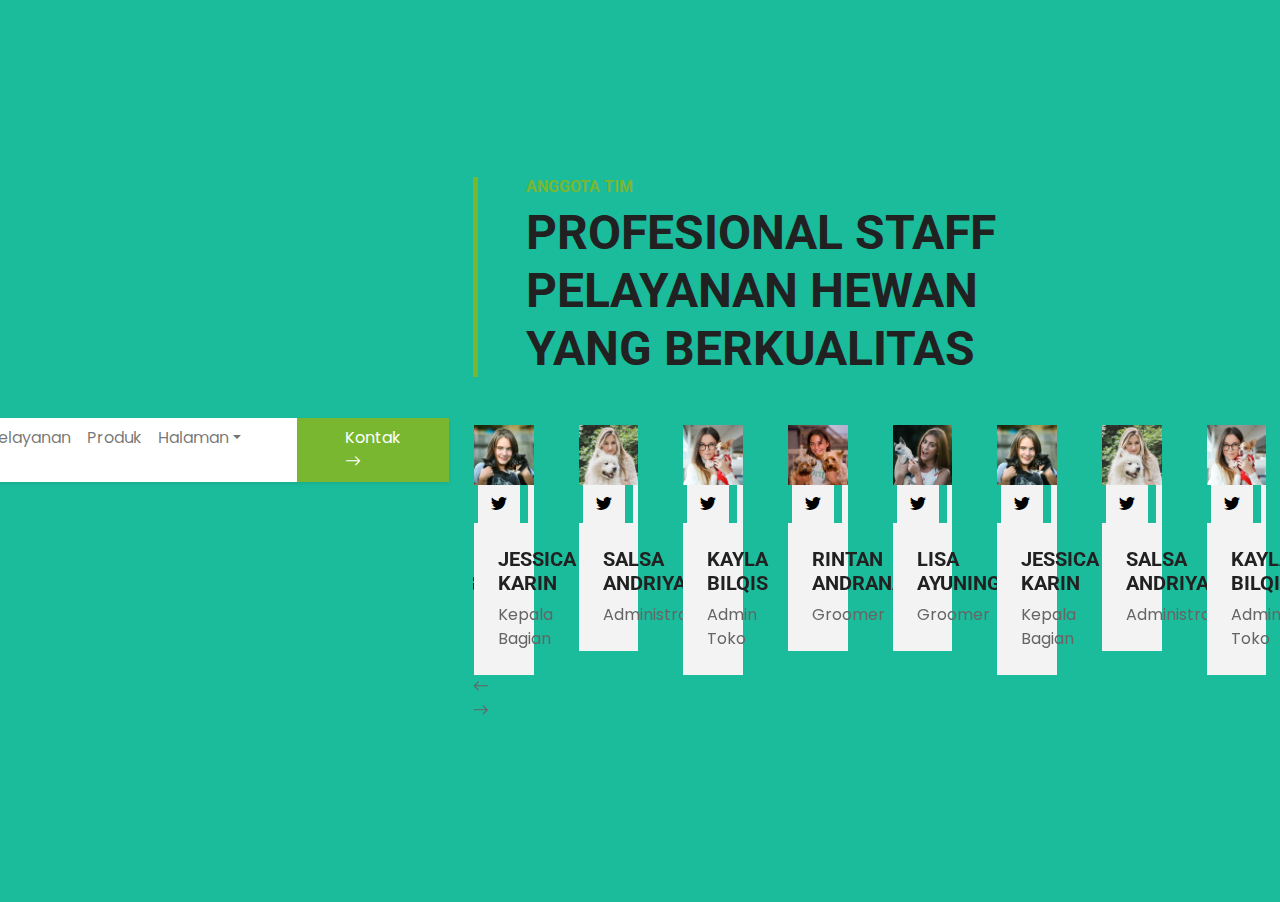
<file: team.html>
<!DOCTYPE html>
<html lang="en">

<head>
    <meta charset="utf-8">
    <title>TOKO HEWAN - Pet Shop Website Template</title>
    <meta content="width=device-width, initial-scale=1.0" name="viewport">
    <meta content="Free HTML Templates" name="keywords">
    <meta content="Free HTML Templates" name="description">

    <!-- Favicon -->
    <link href="img/favicon.ico" rel="icon">

    <!-- Google Web Fonts -->
    <link rel="preconnect" href="https://fonts.gstatic.com">
    <link href="https://fonts.googleapis.com/css2?family=Poppins&family=Roboto:wght@700&display=swap" rel="stylesheet">  

    <!-- Icon Font Stylesheet -->
    <link href="https://cdn.jsdelivr.net/npm/bootstrap-icons@1.4.1/font/bootstrap-icons.css" rel="stylesheet">
    <link href="lib/flaticon/font/flaticon.css" rel="stylesheet">

    <!-- Libraries Stylesheet -->
    <link href="lib/owlcarousel/assets/owl.carousel.min.css" rel="stylesheet">

    <!-- Customized Bootstrap Stylesheet -->
    <link href="css/bootstrap.min.css" rel="stylesheet">

    <!-- Template Stylesheet -->
    <link href="css/style.css" rel="stylesheet">
</head>

<body>
    <!-- Topbar Start -->
    <div class="container-fluid border-bottom d-none d-lg-block">
        <div class="row gx-0">
            <div class="col-lg-4 text-center py-2">
                <div class="d-inline-flex align-items-center">
                    <i class="bi bi-geo-alt fs-1 text-primary me-3"></i>
                    <div class="text-start">
                        <h6 class="text-uppercase mb-1">Kantor Kami</h6>
                        <span>Jalan Merdeka 01, Yogyakarta</span>
                    </div>
                </div>
            </div>
            <div class="col-lg-4 text-center border-start border-end py-2">
                <div class="d-inline-flex align-items-center">
                    <i class="bi bi-envelope-open fs-1 text-primary me-3"></i>
                    <div class="text-start">
                        <h6 class="text-uppercase mb-1">Email Kami</h6>
                        <span>Najla@Gmail.com</span>
                    </div>
                </div>
            </div>
            <div class="col-lg-4 text-center py-2">
                <div class="d-inline-flex align-items-center">
                    <i class="bi bi-phone-vibrate fs-1 text-primary me-3"></i>
                    <div class="text-start">
                        <h6 class="text-uppercase mb-1">Hubungi Kami</h6>
                        <span>+62 812 2559 6515</span>
                    </div>
                </div>
            </div>
        </div>
    </div>
    <!-- Topbar End -->


    <!-- Navbar Start -->
    <nav class="navbar navbar-expand-lg bg-white navbar-light shadow-sm py-3 py-lg-0 px-3 px-lg-0">
        <a href="index.html" class="navbar-brand ms-lg-5">
            <h1 class="m-0 text-uppercase text-dark"><i class="bi bi-shop fs-1 text-primary me-3"></i>Toko Hewan</h1>
        </a>
        <button class="navbar-toggler" type="button" data-bs-toggle="collapse" data-bs-target="#navbarCollapse">
            <span class="navbar-toggler-icon"></span>
        </button>
        <div class="collapse navbar-collapse" id="navbarCollapse">
            <div class="navbar-nav ms-auto py-0">
                <a href="index.html" class="nav-item nav-link active">Rumah</a>
                <a href="about.html" class="nav-item nav-link">Tentang</a>
                <a href="service.html" class="nav-item nav-link">Pelayanan</a>
                <a href="product.html" class="nav-item nav-link">Produk</a>
                <div class="nav-item dropdown">
                    <a href="#" class="nav-link dropdown-toggle" data-bs-toggle="dropdown">Halaman</a>
                    <div class="dropdown-menu m-0">
                        <a href="team.html" class="dropdown-item">Tim</a>
                        <a href="testimonial.html" class="dropdown-item">Testimoni</a>
                    </div>
                </div>
                <a href="contact.html" class="nav-item nav-link nav-contact bg-primary text-white px-5 ms-lg-5">Kontak <i class="bi bi-arrow-right"></i></a>
            </div>
        </div>
    </nav>
    <!-- Navbar End -->


    <!-- Team Start -->
    <div class="container-fluid py-5">
        <div class="container">
            <div class="border-start border-5 border-primary ps-5 mb-5" style="max-width: 600px;">
                <h6 class="text-primary text-uppercase">Anggota Tim</h6>
                <h1 class="display-5 text-uppercase mb-0">Profesional Staff pelayanan Hewan yang Berkualitas</h1>
            </div>
            <div class="owl-carousel team-carousel position-relative" style="padding-right: 25px;">
                <div class="team-item">
                    <div class="position-relative overflow-hidden">
                        <img class="img-fluid w-100" src="img/team-1.jpg" alt="">
                        <div class="team-overlay">
                            <div class="d-flex align-items-center justify-content-start">
                                <a class="btn btn-light btn-square mx-1" href="#"><i class="bi bi-twitter"></i></a>
                                <a class="btn btn-light btn-square mx-1" href="#"><i class="bi bi-facebook"></i></a>
                                <a class="btn btn-light btn-square mx-1" href="#"><i class="bi bi-linkedin"></i></a>
                            </div>
                        </div>
                    </div>
                    <div class="bg-light text-center p-4">
                        <h5 class="text-uppercase">Jessica Karin</h5>
                        <p class="m-0">Kepala Bagian</p>
                    </div>
                </div>
                <div class="team-item">
                    <div class="position-relative overflow-hidden">
                        <img class="img-fluid w-100" src="img/team-2.jpg" alt="">
                        <div class="team-overlay">
                            <div class="d-flex align-items-center justify-content-start">
                                <a class="btn btn-light btn-square mx-1" href="#"><i class="bi bi-twitter"></i></a>
                                <a class="btn btn-light btn-square mx-1" href="#"><i class="bi bi-facebook"></i></a>
                                <a class="btn btn-light btn-square mx-1" href="#"><i class="bi bi-linkedin"></i></a>
                            </div>
                        </div>
                    </div>
                    <div class="bg-light text-center p-4">
                        <h5 class="text-uppercase">Salsa Andriyani</h5>
                        <p class="m-0">Administrasi</p>
                    </div>
                </div>
                <div class="team-item">
                    <div class="position-relative overflow-hidden">
                        <img class="img-fluid w-100" src="img/team-3.jpg" alt="">
                        <div class="team-overlay">
                            <div class="d-flex align-items-center justify-content-start">
                                <a class="btn btn-light btn-square mx-1" href="#"><i class="bi bi-twitter"></i></a>
                                <a class="btn btn-light btn-square mx-1" href="#"><i class="bi bi-facebook"></i></a>
                                <a class="btn btn-light btn-square mx-1" href="#"><i class="bi bi-linkedin"></i></a>
                            </div>
                        </div>
                    </div>
                    <div class="bg-light text-center p-4">
                        <h5 class="text-uppercase">Kayla Bilqis</h5>
                        <p class="m-0">Admin Toko</p>
                    </div>
                </div>
                <div class="team-item">
                    <div class="position-relative overflow-hidden">
                        <img class="img-fluid w-100" src="img/team-4.jpg" alt="">
                        <div class="team-overlay">
                            <div class="d-flex align-items-center justify-content-start">
                                <a class="btn btn-light btn-square mx-1" href="#"><i class="bi bi-twitter"></i></a>
                                <a class="btn btn-light btn-square mx-1" href="#"><i class="bi bi-facebook"></i></a>
                                <a class="btn btn-light btn-square mx-1" href="#"><i class="bi bi-linkedin"></i></a>
                            </div>
                        </div>
                    </div>
                    <div class="bg-light text-center p-4">
                        <h5 class="text-uppercase">Rintan Andranani</h5>
                        <p class="m-0">Groomer</p>
                    </div>
                </div>
                <div class="team-item">
                    <div class="position-relative overflow-hidden">
                        <img class="img-fluid w-100" src="img/team-5.jpg" alt="">
                        <div class="team-overlay">
                            <div class="d-flex align-items-center justify-content-start">
                                <a class="btn btn-light btn-square mx-1" href="#"><i class="bi bi-twitter"></i></a>
                                <a class="btn btn-light btn-square mx-1" href="#"><i class="bi bi-facebook"></i></a>
                                <a class="btn btn-light btn-square mx-1" href="#"><i class="bi bi-linkedin"></i></a>
                            </div>
                        </div>
                    </div>
                    <div class="bg-light text-center p-4">
                        <h5 class="text-uppercase">Lisa Ayuning</h5>
                        <p class="m-0">Groomer</p>
                    </div>
                </div>
            </div>
        </div>
    </div>
    <!-- Team End -->


    <!-- Footer Start -->
    <div class="container-fluid bg-light mt-5 py-5">
        <div class="container pt-5">
            <div class="row g-5">
                <div class="col-lg-3 col-md-6">
                    <h5 class="text-uppercase border-start border-5 border-primary ps-3 mb-4">Hubungi Kami</h5>
                    <p class="mb-2"><i class="bi bi-geo-alt text-primary me-2"></i>Jalan Merdeka 01, Yogyakarta</p>
                    <p class="mb-2"><i class="bi bi-envelope-open text-primary me-2"></i>Najla@Gmail.com</p>
                    <p class="mb-0"><i class="bi bi-telephone text-primary me-2"></i>+62 812 2559 6515</p>
                </div>
                <div class="col-lg-3 col-md-6">
                    <h5 class="text-uppercase border-start border-5 border-primary ps-3 mb-4">Link Cepat</h5>
                    <div class="d-flex flex-column justify-content-start">
                        <a class="text-body mb-2" href="#"><i class="bi bi-arrow-right text-primary me-2"></i>Rumah</a>
                        <a class="text-body mb-2" href="#"><i class="bi bi-arrow-right text-primary me-2"></i>Tentang Kami</a>
                        <a class="text-body mb-2" href="#"><i class="bi bi-arrow-right text-primary me-2"></i>Pelayanan Kami</a>
                        <a class="text-body mb-2" href="#"><i class="bi bi-arrow-right text-primary me-2"></i>Kenalan Dengan Tim</a>
                        <a class="text-body mb-2" href="#"><i class="bi bi-arrow-right text-primary me-2"></i>Blog Terkini</a>
                        <a class="text-body" href="#"><i class="bi bi-arrow-right text-primary me-2"></i>Kontak Kami</a>
                    </div>
                </div>
                <div class="col-lg-3 col-md-6">
                    <h5 class="text-uppercase border-start border-5 border-primary ps-3 mb-4">Link Populer</h5>
                    <div class="d-flex flex-column justify-content-start">
                        <a class="text-body mb-2" href="#"><i class="bi bi-arrow-right text-primary me-2"></i>Rumah</a>
                        <a class="text-body mb-2" href="#"><i class="bi bi-arrow-right text-primary me-2"></i>Tentang Kami</a>
                        <a class="text-body mb-2" href="#"><i class="bi bi-arrow-right text-primary me-2"></i>Pelayanan Kami</a>
                        <a class="text-body mb-2" href="#"><i class="bi bi-arrow-right text-primary me-2"></i>Kenalan Dengan Tim</a>
                        <a class="text-body mb-2" href="#"><i class="bi bi-arrow-right text-primary me-2"></i>Blog Terkini</a>
                        <a class="text-body" href="#"><i class="bi bi-arrow-right text-primary me-2"></i>Kontak Kami</a>
                    </div>
                </div>
                <div class="col-lg-3 col-md-6">
                    <h5 class="text-uppercase border-start border-5 border-primary ps-3 mb-4">Buletin</h5>
                    <form action="">
                        <div class="input-group">
                            <input type="text" class="form-control p-3" placeholder="Email Anda">
                            <button class="btn btn-primary">Daftar</button>
                        </div>
                    </form>
                    <h6 class="text-uppercase mt-4 mb-3">Ikuti kami</h6>
                    <div class="d-flex">
                        <a class="btn btn-outline-primary btn-square me-2" href="#"><i class="bi bi-twitter"></i></a>
                        <a class="btn btn-outline-primary btn-square me-2" href="#"><i class="bi bi-facebook"></i></a>
                        <a class="btn btn-outline-primary btn-square me-2" href="#"><i class="bi bi-linkedin"></i></a>
                        <a class="btn btn-outline-primary btn-square" href="#"><i class="bi bi-instagram"></i></a>
                    </div>
                </div>
                <div class="col-12 text-center text-body">
                    <a class="text-body" href="">Syarat & Ketentuan</a>
                    <span class="mx-1">|</span>
                    <a class="text-body" href="">Kebijakan Privasi</a>
                    <span class="mx-1">|</span>
                    <a class="text-body" href="">Dukungan Pelanggan</a>
                    <span class="mx-1">|</span>
                    <a class="text-body" href="">Pembayaran</a>
                    <span class="mx-1">|</span>
                    <a class="text-body" href="">Bantuan</a>
                    <span class="mx-1">|</span>
                    <a class="text-body" href="">Tanya Jawab</a>
                </div>
            </div>
        </div>
    </div>
    <div class="container-fluid bg-dark text-white-50 py-4">
        <div class="container">
            <div class="row g-5">
                <div class="col-md-6 text-center text-md-start">
                    <p class="mb-md-0">&copy; <a class="text-white" href="#">Nama Situs Anda</a>.Semua Hak Dilindungi Undang-Undang.</p>
                </div>
                <div class="col-md-6 text-center text-md-end">
                    <p class="mb-0">Designed by <a class="text-white" href="https://htmlcodex.com">HTML Codex</a></p>
                </div>
            </div>
        </div>
    </div>
    <!-- Footer End -->


    <!-- Back to Top -->
    <a href="#" class="btn btn-primary py-3 fs-4 back-to-top"><i class="bi bi-arrow-up"></i></a>


    <!-- JavaScript Libraries -->
    <script src="https://code.jquery.com/jquery-3.4.1.min.js"></script>
    <script src="https://cdn.jsdelivr.net/npm/bootstrap@5.0.0/dist/js/bootstrap.bundle.min.js"></script>
    <script src="lib/easing/easing.min.js"></script>
    <script src="lib/waypoints/waypoints.min.js"></script>
    <script src="lib/owlcarousel/owl.carousel.min.js"></script>

    <!-- Template Javascript -->
    <script src="js/main.js"></script>
</body>

</html>
</file>
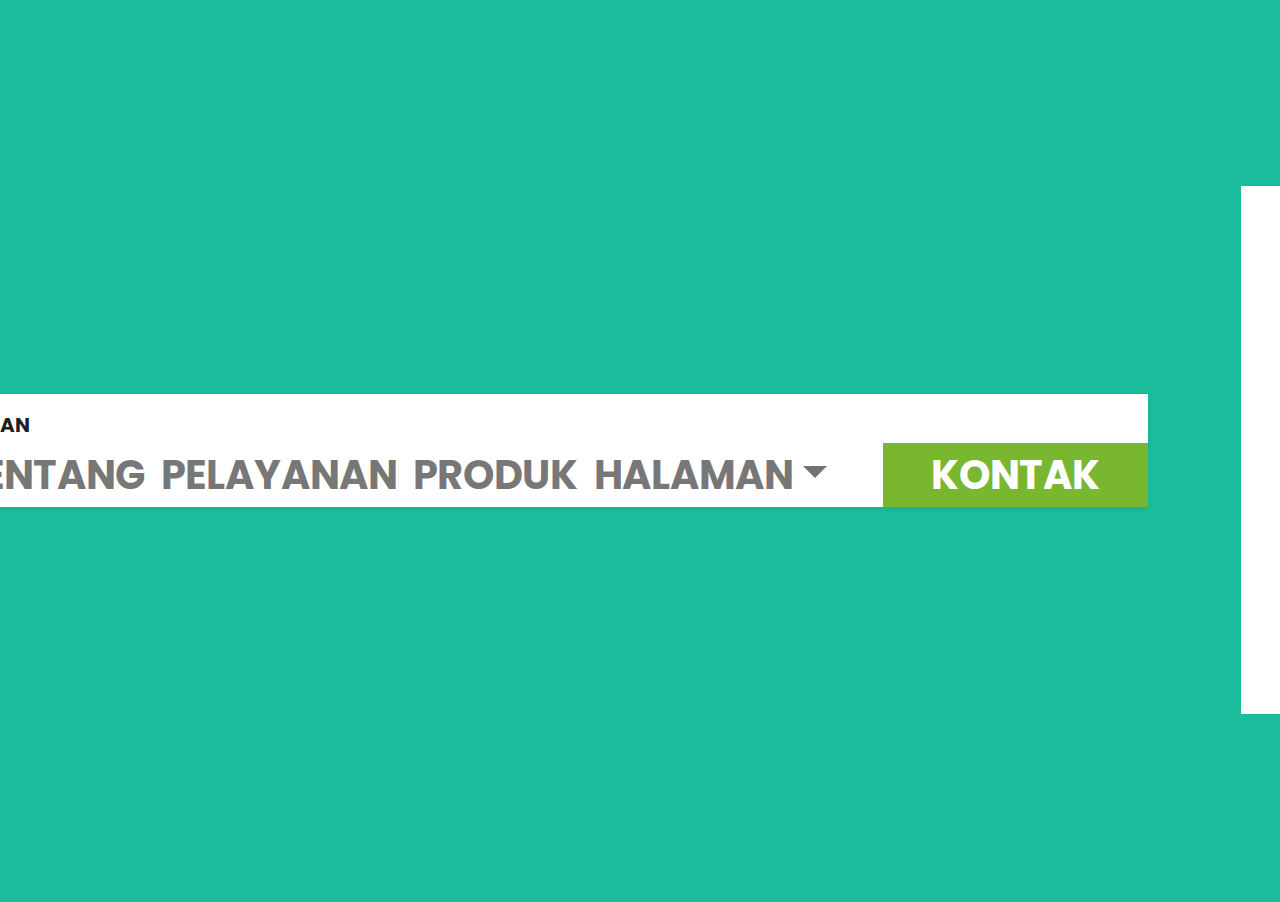
<file: testimonial.html>
<!DOCTYPE html>
<html lang="en">

<head>
    <meta charset="utf-8">
    <title>TOKO HEWAN - Pet Shop Website Template</title>
    <meta content="width=device-width, initial-scale=1.0" name="viewport">
    <meta content="Free HTML Templates" name="keywords">
    <meta content="Free HTML Templates" name="description">

    <!-- Favicon -->
    <link href="img/favicon.ico" rel="icon">

    <!-- Google Web Fonts -->
    <link rel="preconnect" href="https://fonts.gstatic.com">
    <link href="https://fonts.googleapis.com/css2?family=Poppins&family=Roboto:wght@700&display=swap" rel="stylesheet">  

    <!-- Icon Font Stylesheet -->
    <link href="https://cdn.jsdelivr.net/npm/bootstrap-icons@1.4.1/font/bootstrap-icons.css" rel="stylesheet">
    <link href="lib/flaticon/font/flaticon.css" rel="stylesheet">

    <!-- Libraries Stylesheet -->
    <link href="lib/owlcarousel/assets/owl.carousel.min.css" rel="stylesheet">

    <!-- Customized Bootstrap Stylesheet -->
    <link href="css/bootstrap.min.css" rel="stylesheet">

    <!-- Template Stylesheet -->
    <link href="css/style.css" rel="stylesheet">
</head>

<body>
        <!-- Topbar Start -->
        <div class="container-fluid border-bottom d-none d-lg-block">
            <div class="row gx-0">
                <div class="col-lg-4 text-center py-2">
                    <div class="d-inline-flex align-items-center">
                        <i class="bi bi-geo-alt fs-1 text-primary me-3"></i>
                        <div class="text-start">
                            <h6 class="text-uppercase mb-1">Kantor Kami</h6>
                            <span>Jalan Merdeka 01, Yogyakarta</span>
                        </div>
                    </div>
                </div>
                <div class="col-lg-4 text-center border-start border-end py-2">
                    <div class="d-inline-flex align-items-center">
                        <i class="bi bi-envelope-open fs-1 text-primary me-3"></i>
                        <div class="text-start">
                            <h6 class="text-uppercase mb-1">Email Kami</h6>
                            <span>Najla@gmail.com</span>
                        </div>
                    </div>
                </div>
                <div class="col-lg-4 text-center py-2">
                    <div class="d-inline-flex align-items-center">
                        <i class="bi bi-phone-vibrate fs-1 text-primary me-3"></i>
                        <div class="text-start">
                            <h6 class="text-uppercase mb-1">Hubungi Kami</h6>
                            <span>+62 0812 2559 6515>
                        </div>
                    </div>
                </div>
            </div>
        </div>
        <!-- Topbar End -->
    
    
        <!-- Navbar Start -->
        <nav class="navbar navbar-expand-lg bg-white navbar-light shadow-sm py-3 py-lg-0 px-3 px-lg-0">
            <a href="index.html" class="navbar-brand ms-lg-5">
                <h1 class="m-0 text-uppercase text-dark"><i class="bi bi-shop fs-1 text-primary me-3"></i>Toko Hewan
            </a>
            <button class="navbar-toggler" type="button" data-bs-toggle="collapse" data-bs-target="#navbarCollapse">
                <span class="navbar-toggler-icon"></span>
            </button>
            <div class="collapse navbar-collapse" id="navbarCollapse">
                <div class="navbar-nav ms-auto py-0">
                    <a href="index.html" class="nav-item nav-link">Rumah</a>
                    <a href="about.html" class="nav-item nav-link">Tentang</a>
                    <a href="service.html" class="nav-item nav-link">Pelayanan</a>
                    <a href="product.html" class="nav-item nav-link">Produk</a>
                    <div class="nav-item dropdown">
                        <a href="#" class="nav-link dropdown-toggle" data-bs-toggle="dropdown">Halaman</a>
                        <div class="dropdown-menu m-0">
                            <a href="team.html" class="dropdown-item">Tim</a>
                            <a href="testimonial.html" class="dropdown-item">Testimoni</a>
                        </div>
                    </div>
                    <a href="contact.html" class="nav-item nav-link nav-contact bg-primary text-white px-5 ms-lg-5">Kontak<s="bi bi-arrow-right"></i></a>
                </div>
            </div>
        </nav>
        <!-- Navbar End -->


    <!-- Testimonial Start -->
    <div class="container-fluid bg-testimonial py-5" style="margin: 45px 0;">
        <div class="container py-5">
            <div class="row justify-content-end">
                <div class="col-lg-7">
                    <div class="owl-carousel testimonial-carousel bg-white p-5">
                        <div class="testimonial-item text-center">
                            <div class="position-relative mb-4">
                                <img class="img-fluid mx-auto" src="img/testimonial-1.jpg" alt="">
                                <div class="position-absolute top-100 start-50 translate-middle d-flex align-items-center justify-content-center bg-white" style="width: 45px; height: 45px;">
                                    <i class="bi bi-chat-square-quote text-primary"></i>
                                </div>
                            </div>
                            <p>Selalu Tenang dan Percaya untuk menitipkan anabul ke sini, terima kasih</p>
                            <hr class="w-25 mx-auto">
                            <h5 class="text-uppercase">Sophia Shabila</h5>
                        </div>
                        <div class="testimonial-item text-center">
                            <div class="position-relative mb-4">
                                <img class="img-fluid mx-auto" src="img/testimonial-2.jpg" alt="">
                                <div class="position-absolute top-100 start-50 translate-middle d-flex align-items-center justify-content-center bg-white" style="width: 45px; height: 45px;">
                                    <i class="bi bi-chat-square-quote text-primary"></i>
                                </div>
                            </div>
                            <p>Lengkap Banget Perlengkapan Hewan dan Kualitasnya Jangan Diragukan Lagi</p>
                            <hr class="w-25 mx-auto">
                            <h5 class="text-uppercase">Andrea Galih</h5>
                        </div>
                    </div>
                </div>
            </div>
        </div>
    </div>
    <!-- Testimonial End -->

    <!-- Footer Start -->
    <div class="container-fluid bg-light mt-5 py-5">
        <div class="container pt-5">
            <div class="row g-5">
                <div class="col-lg-3 col-md-6">
                        <h5 class="text-uppercase border-start border-5 border-primary ps-3 mb-4">Hubungi kami</h5>
                        <p class="mb-2"><i class="bi bi-geo-alt text-primary me-2"></i>Jalan Merdeka 01, Yogyakarta</p>
                        <p class="mb-2"><i class="bi bi-envelope-open text-primary me-2"></i>Najla@gmail.com</p>
                        <p class="mb-0"><i class="bi bi-telephone text-primary me-2"></i>+62 8122 2559 6515</p>
                </div>
                <div class="col-lg-3 col-md-6">
                    <h5 class="text-uppercase border-start border-5 border-primary ps-3 mb-4">Link Cepat</h5>
                    <div class="d-flex flex-column justify-content-start">
                        <a class="text-body mb-2" href="#"><i class="bi bi-arrow-right text-primary me-2"></i>Rumah</a>
                        <a class="text-body mb-2" href="#"><i class="bi bi-arrow-right text-primary me-2"></i>Tentang Kami</a>
                        <a class="text-body mb-2" href="#"><i class="bi bi-arrow-right text-primary me-2"></i>Pelayanan kami</a>
                        <a class="text-body mb-2" href="#"><i class="bi bi-arrow-right text-primary me-2"></i>Kenalan Dengan Tim</a>
                        <a class="text-body mb-2" href="#"><i class="bi bi-arrow-right text-primary me-2"></i>Blog Terakhir</a>
                        <a class="text-body" href="#"><i class="bi bi-arrow-right text-primary me-2"></i>Kontak kami</a>
                    </div>
                </div>
                <div class="col-lg-3 col-md-6">
                    <h5 class="text-uppercase border-start border-5 border-primary ps-3 mb-4">Link Populer</h5>
                    <div class="d-flex flex-column justify-content-start">
                        <a class="text-body mb-2" href="#"><i class="bi bi-arrow-right text-primary me-2"></i>Rumah</a>
                        <a class="text-body mb-2" href="#"><i class="bi bi-arrow-right text-primary me-2"></i>Tentang Kami</a>
                        <a class="text-body mb-2" href="#"><i class="bi bi-arrow-right text-primary me-2"></i>Pelayanan kami</a>
                        <a class="text-body mb-2" href="#"><i class="bi bi-arrow-right text-primary me-2"></i>Kenalan Dengan Tim</a>
                        <a class="text-body mb-2" href="#"><i class="bi bi-arrow-right text-primary me-2"></i>Blog Terakhir</a>
                        <a class="text-body" href="#"><i class="bi bi-arrow-right text-primary me-2"></i>Kontak kami</a>
                    </div>
                </div>
                <div class="col-lg-3 col-md-6">
                    <h5 class="text-uppercase border-start border-5 border-primary ps-3 mb-4">Buletin</h5>
                    <form action="">
                        <div class="input-group">
                            <input type="text" class="form-control p-3" placeholder="Email Anda">
                            <button class="btn btn-primary">Daftar</button>
                        </div>
                    </form>
                    <h6 class="text-uppercase mt-4 mb-3">Ikuti kami</h6>
                    <div class="d-flex">
                        <a class="btn btn-outline-primary btn-square me-2" href="#"><i class="bi bi-twitter"></i></a>
                        <a class="btn btn-outline-primary btn-square me-2" href="#"><i class="bi bi-facebook"></i></a>
                        <a class="btn btn-outline-primary btn-square me-2" href="#"><i class="bi bi-linkedin"></i></a>
                        <a class="btn btn-outline-primary btn-square" href="#"><i class="bi bi-instagram"></i></a>
                    </div>
                </div>
                <div class="col-12 text-center text-body">
                    <a class="text-body" href="">Syarat dan Ketentuan</a>
                    <span class="mx-1">|</span>
                    <a class="text-body" href="">Kebijakan Privasi</a>
                    <span class="mx-1">|</span>
                    <a class="text-body" href="">Dukungan Pelanggan</a>
                    <span class="mx-1">|</span>
                    <a class="text-body" href="">Pembayaran</a>
                    <span class="mx-1">|</span>
                    <a class="text-body" href="">Bantu</a>
                    <span class="mx-1">|</span>
                    <a class="text-body" href="">Tanya Jawab</a>
                </div>
            </div>
        </div>
    </div>
    <div class="container-fluid bg-dark text-white-50 py-4">
        <div class="container">
            <div class="row g-5">
                <div class="col-md-6 text-center text-md-start">
                    <p class="mb-md-0">&copy; <a class="text-white" href="#">Nama Situs Anda</a>.Semua Hak-Hak Dilindungi Undang-Undang.</p>
                </div>
                <div class="col-md-6 text-center text-md-end">
                    <p class="mb-0">Desain Oleh <a class="text-white" href="https://htmlcodex.com">HTML Codex</a></p>
                </div>
            </div>
        </div>
    </div>
    <!-- Footer End -->


    <!-- Back to Top -->
    <a href="#" class="btn btn-primary py-3 fs-4 back-to-top"><i class="bi bi-arrow-up"></i></a>


    <!-- JavaScript Libraries -->
    <script src="https://code.jquery.com/jquery-3.4.1.min.js"></script>
    <script src="https://cdn.jsdelivr.net/npm/bootstrap@5.0.0/dist/js/bootstrap.bundle.min.js"></script>
    <script src="lib/easing/easing.min.js"></script>
    <script src="lib/waypoints/waypoints.min.js"></script>
    <script src="lib/owlcarousel/owl.carousel.min.js"></script>

    <!-- Template Javascript -->
    <script src="js/main.js"></script>
</body>

</html>
</file>
<file: lib/flaticon/font/flaticon.css>
/*
  	Flaticon icon font: Flaticon
  	Creation date: 06/11/2020 05:08
  	*/

@font-face {
  font-family: "Flaticon";
  src: url("./Flaticon.eot");
  src: url("./Flaticon.eot?#iefix") format("embedded-opentype"),
       url("./Flaticon.woff2") format("woff2"),
       url("./Flaticon.woff") format("woff"),
       url("./Flaticon.ttf") format("truetype"),
       url("./Flaticon.svg#Flaticon") format("svg");
  font-weight: normal;
  font-style: normal;
}

@media screen and (-webkit-min-device-pixel-ratio:0) {
  @font-face {
    font-family: "Flaticon";
    src: url("./Flaticon.svg#Flaticon") format("svg");
  }
}

[class^="flaticon-"]:before, [class*=" flaticon-"]:before,
[class^="flaticon-"]:after, [class*=" flaticon-"]:after {   
  font-family: Flaticon;
        font-size: 20px;
font-style: normal;
margin-left: 20px;
}

.flaticon-house:before { content: "\f100"; }
.flaticon-grooming:before { content: "\f101"; }
.flaticon-food:before { content: "\f102"; }
.flaticon-care:before { content: "\f103"; }
.flaticon-vaccine:before { content: "\f104"; }
.flaticon-doctor:before { content: "\f105"; }
.flaticon-cat:before { content: "\f106"; }
.flaticon-dog:before { content: "\f107"; }
.flaticon-fountain:before { content: "\f108"; }
.flaticon-toy:before { content: "\f109"; }
</file>
<file: css/style.css>
/* Importing Google Fonts - Poppins */
@import url("https://fonts.googleapis.com/css2?family=Poppins:wght@400;500;600;700&display=swap");
* {
  margin: 0;
  padding: 0;
  box-sizing: border-box;
  font-family: "Poppins", sans-serif;
}
body {
  display: flex;
  align-items: center;
  justify-content: center;
  height: 100vh;
  padding: 15px;
  background: #1abc9c;
  overflow: hidden;
}
.wrapper {
  max-width: 500px;
  width: 100%;
  background: #fff;
  border-radius: 5px;
  box-shadow: 0px 4px 10px 1px rgba(0, 0, 0, 0.1);
}
.wrapper .title {
  height: 120px;
  background: #16a085;
  border-radius: 5px 5px 0 0;
  color: #fff;
  font-size: 30px;
  font-weight: 600;
  display: flex;
  align-items: center;
  justify-content: center;
}
.wrapper form {
  padding: 25px 35px;
}
.wrapper form .row {
  height: 60px;
  margin-top: 15px;
  position: relative;
}
.wrapper form .row input {
  height: 100%;
  width: 100%;
  outline: none;
  padding-left: 70px;
  border-radius: 5px;
  border: 1px solid lightgrey;
  font-size: 18px;
  transition: all 0.3s ease;
}
form .row input:focus {
  border-color: #16a085;
}
form .row input::placeholder {
  color: #999;
}
.wrapper form .row i {
  position: absolute;
  width: 55px;
  height: 100%;
  color: #fff;
  font-size: 22px;
  background: #16a085;
  border: 1px solid #16a085;
  border-radius: 5px 0 0 5px;
  display: flex;
  align-items: center;
  justify-content: center;
}
.wrapper form .pass {
  margin-top: 12px;
}
.wrapper form .pass a {
  color: #16a085;
  font-size: 17px;
  text-decoration: none;
}
.wrapper form .pass a:hover {
  text-decoration: underline;
}
.wrapper form .button input {
  margin-top: 20px;
  color: #fff;
  font-size: 20px;
  font-weight: 500;
  padding-left: 0px;
  background: #16a085;
  border: 1px solid #16a085;
  cursor: pointer;
}
form .button input:hover {
  background: #12876f;
}
.wrapper form .signup-link {
  text-align: center;
  margin-top: 45px;
  font-size: 17px;
}
.wrapper form .signup-link a {
  color: #16a085;
  text-decoration: none;
}
form .signup-link a:hover {
  text-decoration: underline;
}
</file>
<file: login-form/style.css>
/* Importing Google Fonts - Poppins */
@import url("https://fonts.googleapis.com/css2?family=Poppins:wght@400;500;600;700&display=swap");

* {
  margin: 0;
  padding: 0;
  box-sizing: border-box;
  font-family: "Poppins", sans-serif;
}

body {
  display: flex;
  align-items: center;
  justify-content: center;
  height: 100vh;
  padding: 15px;
  background: #1abc9c;
  overflow: hidden;
}

.wrapper {
  max-width: 500px;
  width: 100%;
  background: #fff;
  border-radius: 5px;
  box-shadow: 0px 4px 10px 1px rgba(0, 0, 0, 0.1);
}

.wrapper .title {
  height: 120px;
  background: #16a085;
  border-radius: 5px 5px 0 0;
  color: #fff;
  font-size: 30px;
  font-weight: 600;
  display: flex;
  align-items: center;
  justify-content: center;
}

.wrapper form {
  padding: 25px 35px;
}

.wrapper form .row {
  height: 60px;
  margin-top: 15px;
  position: relative;
}

.wrapper form .row input {
  height: 100%;
  width: 100%;
  outline: none;
  padding-left: 70px;
  border-radius: 5px;
  border: 1px solid lightgrey;
  font-size: 18px;
  transition: all 0.3s ease;
}

form .row input:focus {
  border-color: #16a085;
}

form .row input::placeholder {
  color: #999;
}

.wrapper form .row i {
  position: absolute;
  width: 55px;
  height: 100%;
  color: #fff;
  font-size: 22px;
  background: #16a085;
  border: 1px solid #16a085;
  border-radius: 5px 0 0 5px;
  display: flex;
  align-items: center;
  justify-content: center;
}

.wrapper form .pass {
  margin-top: 12px;
}

.wrapper form .pass a {
  color: #16a085;
  font-size: 17px;
  text-decoration: none;
}

.wrapper form .pass a:hover {
  text-decoration: underline;
}

.wrapper form .button input {
  margin-top: 20px;
  color: #fff;
  font-size: 20px;
  font-weight: 500;
  padding-left: 0px;
  background: #16a085;
  border: 1px solid #16a085;
  cursor: pointer;
}

form .button input:hover {
  background: #12876f;
}

.wrapper form .signup-link {
  text-align: center;
  margin-top: 45px;
  font-size: 17px;
}

.wrapper form .signup-link a {
  color: #16a085;
  text-decoration: none;
}

form .signup-link a:hover {
  text-decoration: underline;
}
</file>
